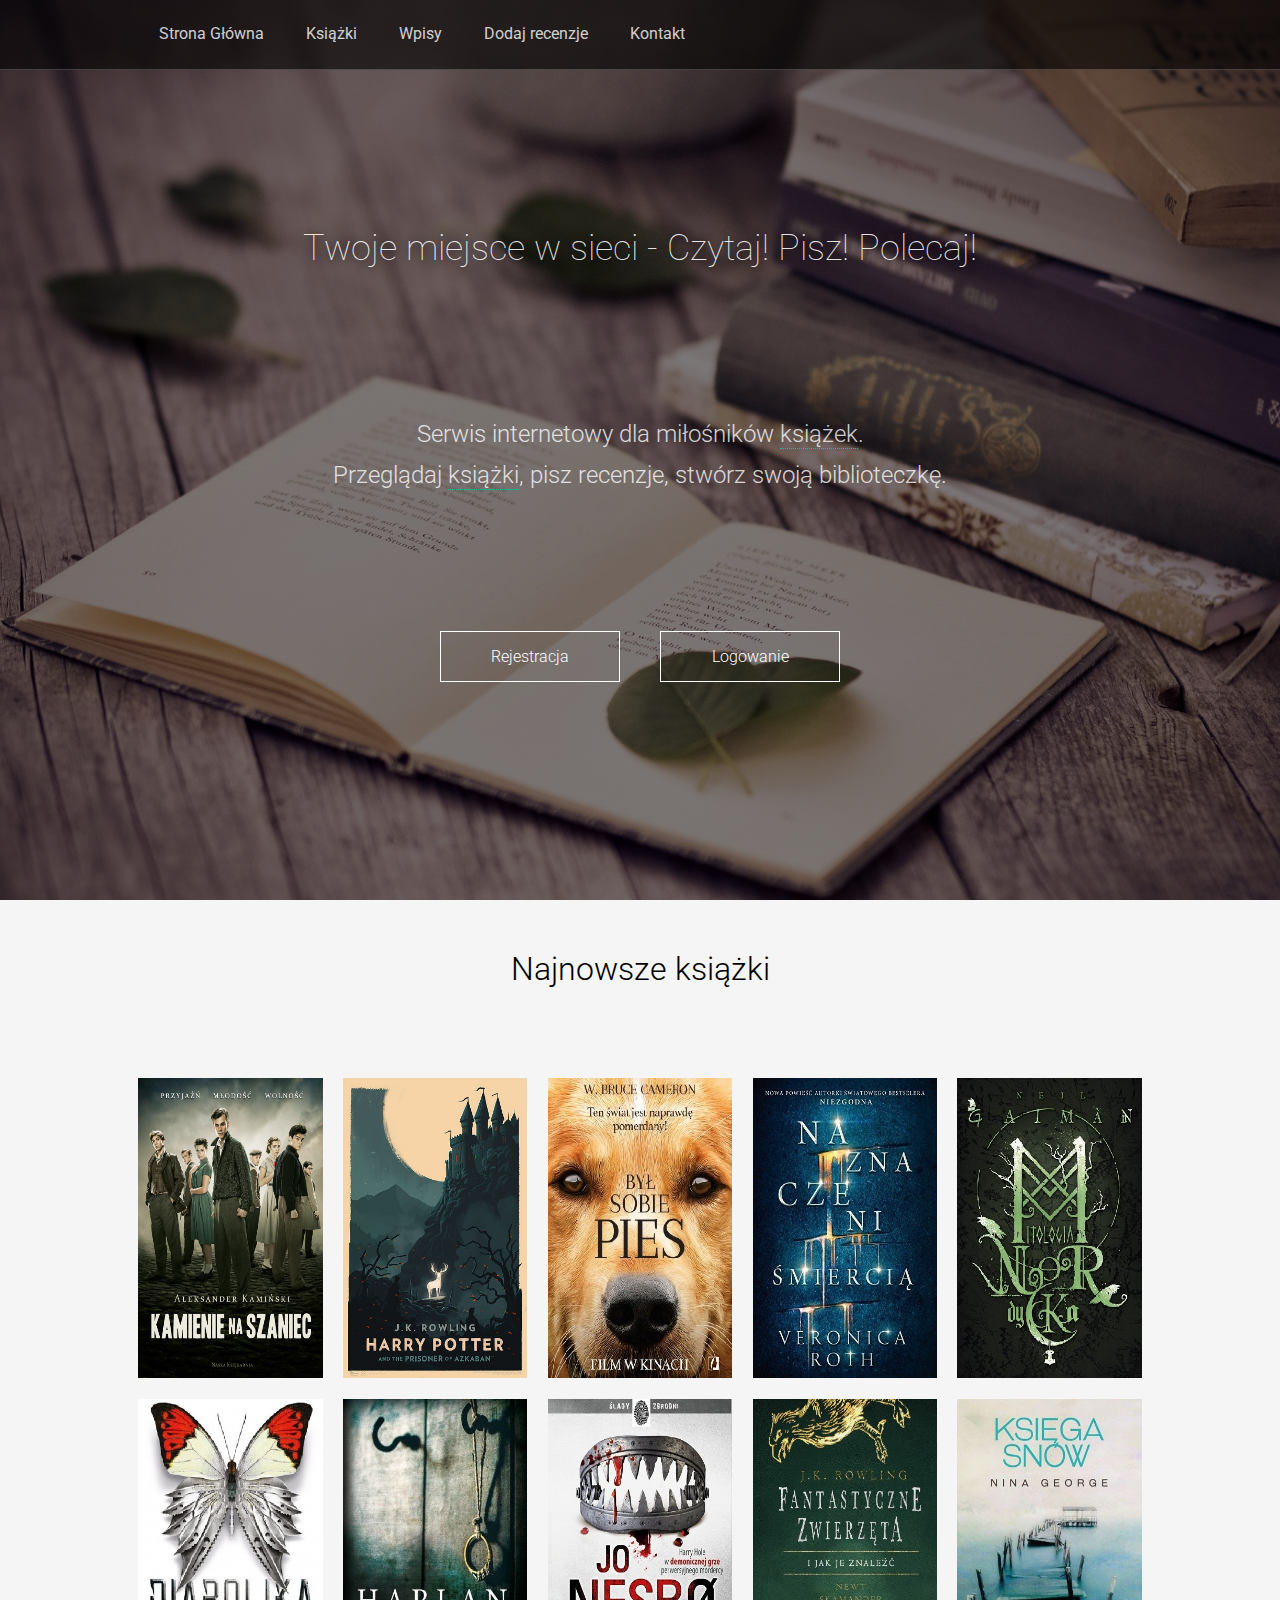
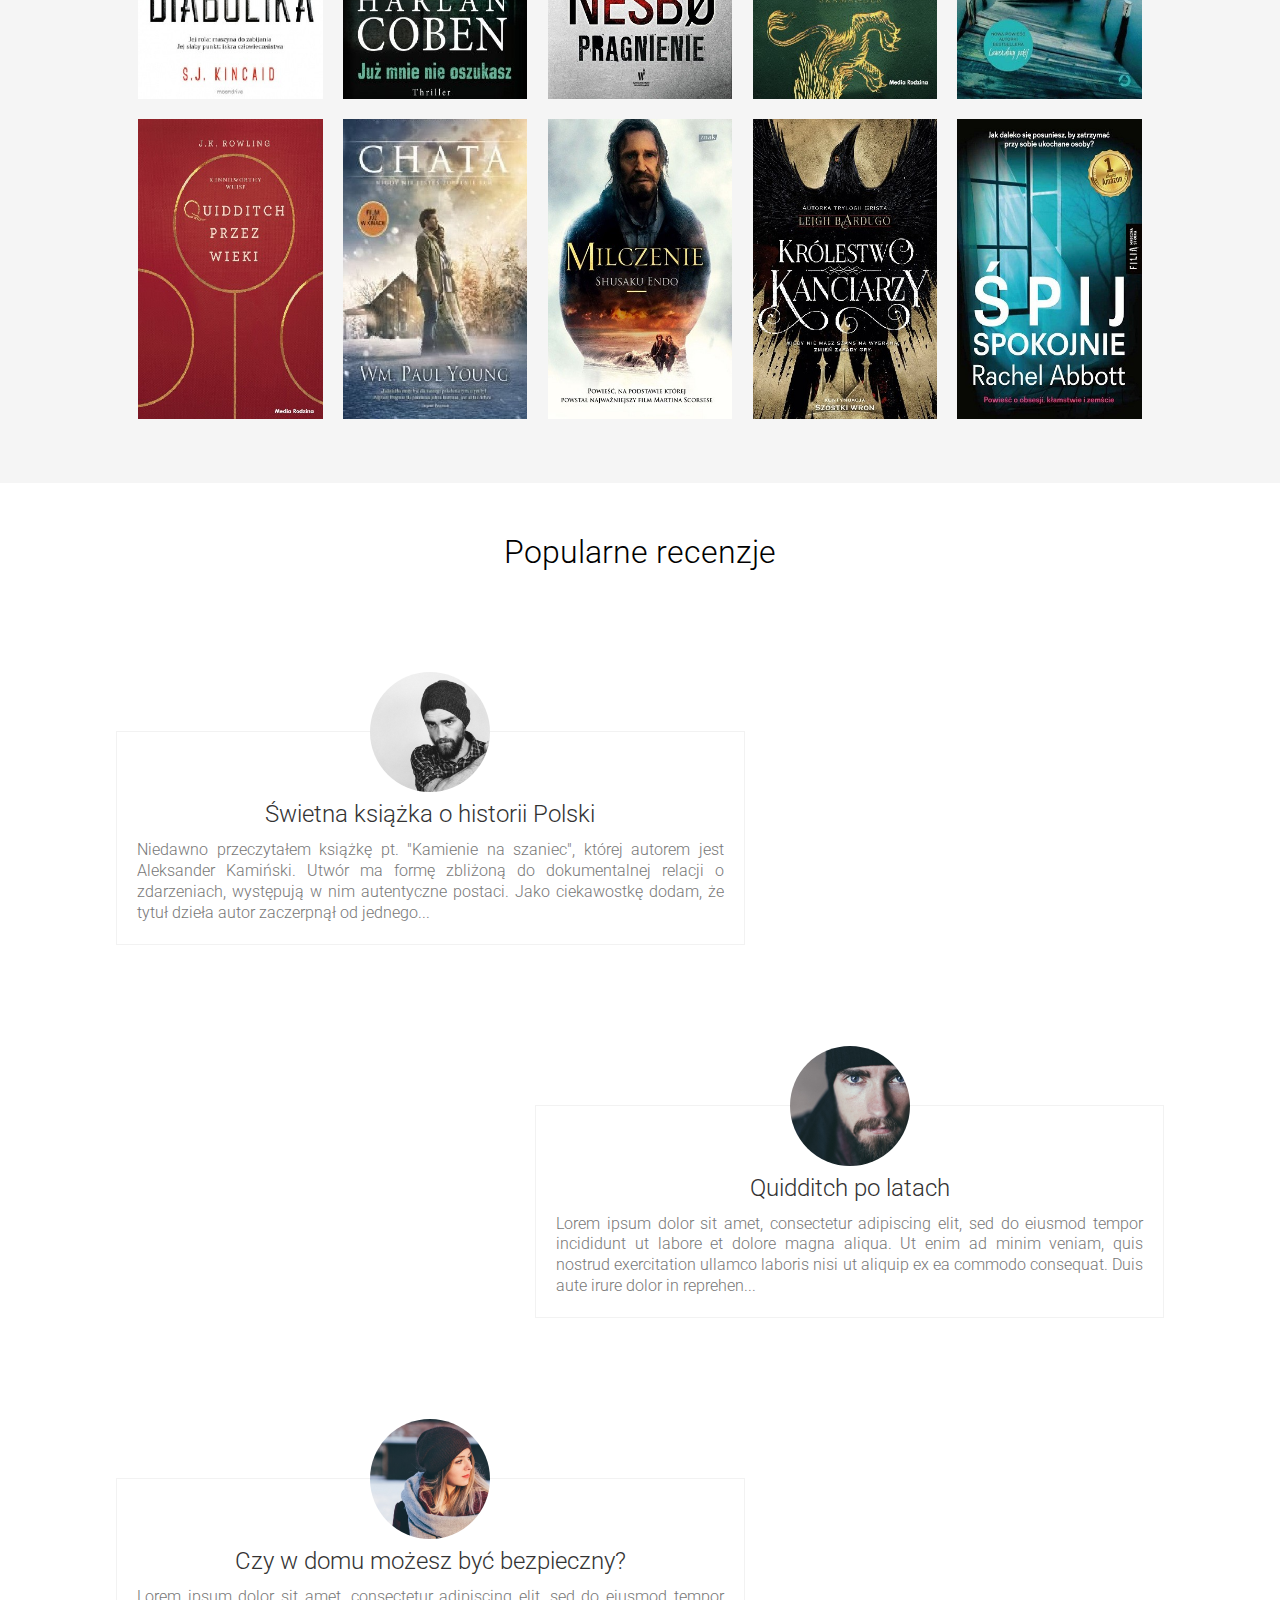
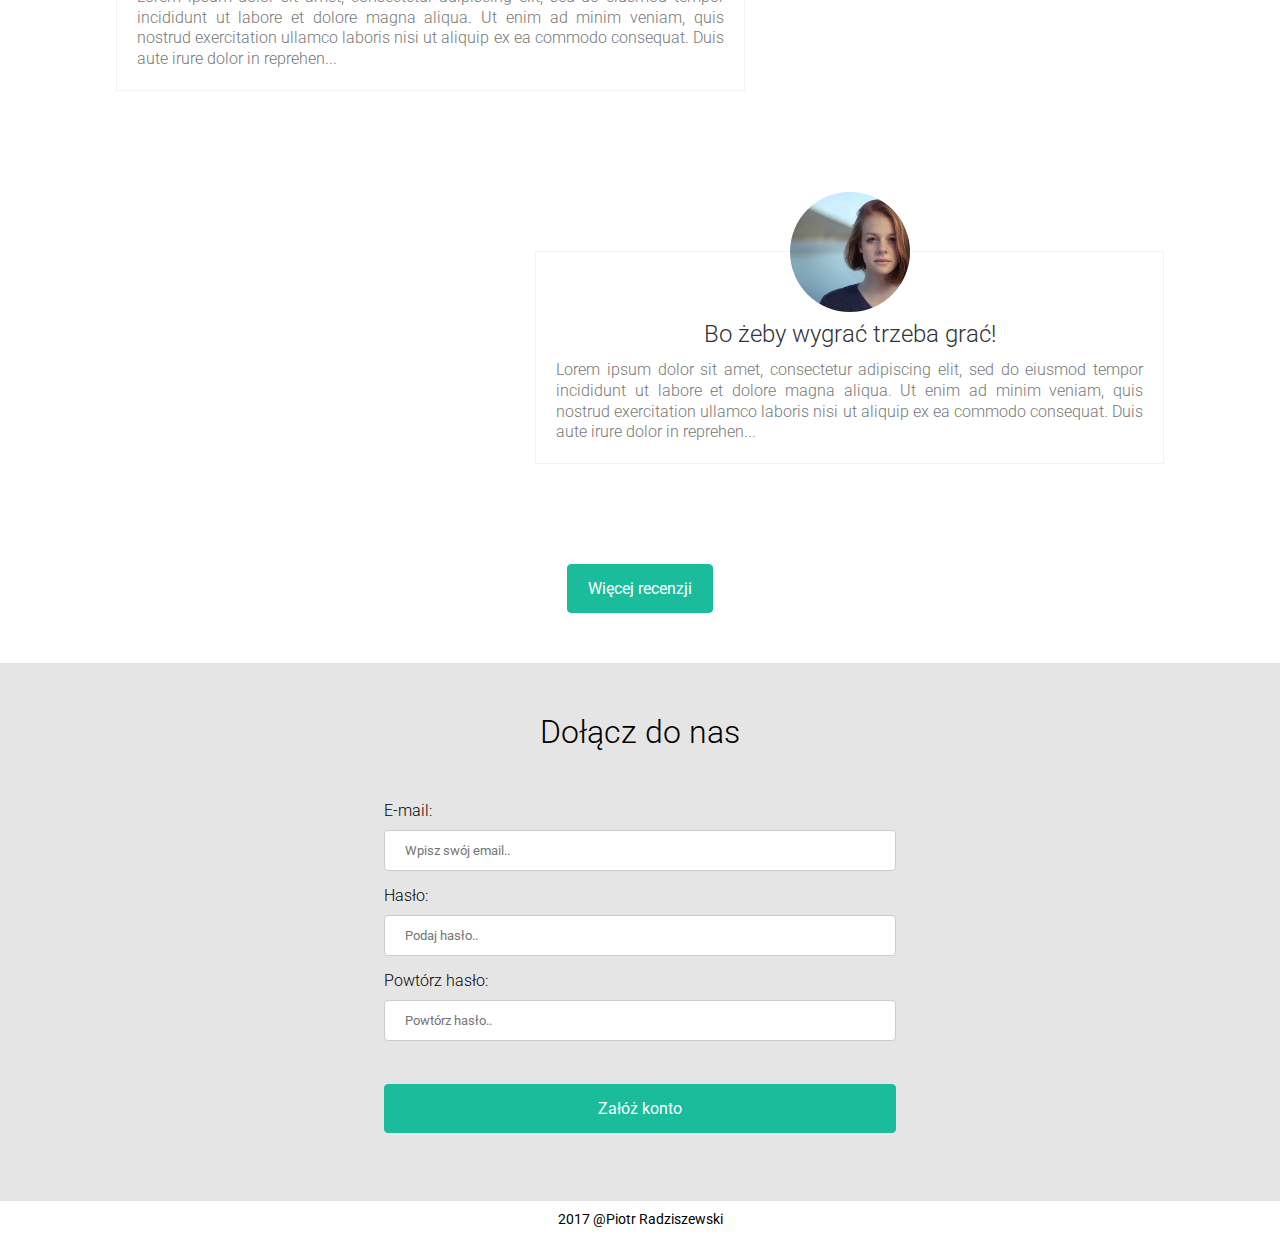
<file: index.html>
<!doctype html>
<html lang="pl" dir="ltr"> 
<head>     
	<meta http-equiv="Content-Type" content="text/html; charset=UTF-8">     
	<title>Strona główna</title> 
	<meta name="description" content="Serwis internetowy dla miłośników książek"> 
	<meta name="keywords" content="książka, recenzja, serwis, czytelnik, autor"> 
	<meta name="author" content="Piotr"> 
	<meta name="viewport" content="width=device-width, initial-scale=1" />
	<link rel="stylesheet" type="text/css" href="style.css"/>
	<link rel="stylesheet" type="text/css" href="fontello/css/fontello.css"/>
	<link href="https://fonts.googleapis.com/css?family=Roboto:100,300,400&display=swap&subset=latin-ext" rel="stylesheet">
	<script src="https://ajax.googleapis.com/ajax/libs/jquery/3.2.0/jquery.min.js"></script>	
	<script src="js/menu.js"></script>	
	<script src="js/menu_mobile.js"></script>	
	<script src="js/form_jquery.js"></script>	
	<script src="js/ajax.js"></script>
</head> 
<body>
	<div id="top_bg_home" class="top">
		<header id="header" class="ghost_menu">
			<div class="logo"><img src="images/logo.png" alt="logo" /></div>
			<nav id="navigation" class="top_menu" >
				<ul id="menu_navigation" class="menu" >
					<li class=""><a href="index.html">Strona Główna</a></li>
						<li><a href="book.html">Książki</a></li>
						<li class="menu_has_children" ><a href="review-page.html">Wpisy</a>
						<ul class="sub-menu">
							<li><a href="review.html">Recenzja1</a></li>
							<li><a href="review.html">Recenzja2</a><ul class="sub-menu">
							<li><a href="review.html">Recenzja1</a></li>
							<li><a href="review.html">Recenzja2</a></li>
							<li><a href="review.html">Recenzja3</a></li>
						</ul></li>
							<li><a href="review.html">Recenzja3</a></li>
						</ul>
						</li>
						<li ><a href="">Dodaj recenzje</a></li>
						<li><a href="contact.html">Kontakt</a></li>
				</ul>	
			</nav>
			<a href="javascript:void(0);" class="navigation_control"><i class="icon-menu"></i></a>
		</header>
		<div id="parallax" class="bg"></div>
		<div class="container">
			<div class="container2">
				<h2 class="title">Twoje miejsce w sieci - Czytaj! Pisz! Polecaj!</h2>
				<p id="plasuj" class="description">Serwis internetowy dla miłośników <span class="light">książek</span>.<br/> Przeglądaj <span class="light">książki</span>, pisz recenzje, stwórz swoją biblioteczkę.</p>
				<div class="gbtn"><a class="ghost-button" href="#log">Rejestracja</a><a class="ghost-button" href="#log">Logowanie</a></div>
			</div>
		</div>
	</div>
	<div id="main">
		<div class="content full_width">
			<section class="books">
				<h2>Najnowsze książki</h2>
				<div class="wrap book_main_list">
					<div class="book">
						<a href="book.html">
							<img class="cover" alt="okładka" src="images/covers/ka.jpg" />
							<div class="info">
								<h5>Kamienie na szaniec</h5>
							</div>
						</a>
					</div>
					<div class="book">
						<a href="book.html">
							<img class="cover" alt="okładka" src="images/covers/harry.jpg" />
							<div class="info">
								<h5>Harry Potter i Więzień Azkabanu</h5>
							</div>
						</a>
					</div>
					<div class="book">
						<a href="book.html">
							<img class="cover" alt="okładka" src="images/covers/pies.jpg" />
							<div class="info">
								<h5>Był sobie pies</h5>
							</div>
						</a>
					</div>
					<div class="book">
						<a href="book.html">
							<img class="cover" alt="okładka" src="images/covers/naznaczeni.jpg" />
							<div class="info">
								<h5>Naznaczeni śmiercią</h5>
							</div>
						</a>
					</div>
					<div class="book">
						<a href="book.html">
							<img class="cover" alt="okładka" src="images/covers/mitologia.jpg" />
							<div class="info">
								<h5>Mitologia nordycka</h5>
							</div>
						</a>
					</div>
					<div class="book">
						<a href="book.html">
							<img class="cover" alt="okładka" src="images/covers/diabolika.jpg" />
							<div class="info">
								<h5>Diabolika</h5>
							</div>
						</a>
					</div>
					<div class="book">
						<a href="book.html">
							<img class="cover" alt="okładka" src="images/covers/juz-mnie-nie-oszukasz.jpg" />
							<div class="info">
								<h5>Już mnie nie oszukasz</h5>
							</div>
						</a>
					</div>
					<div class="book">
						<a href="book.html">
							<img class="cover" alt="okładka" src="images/covers/pragnienie.jpg" />
							<div class="info">
								<h5>Pragnienie</h5>
							</div>
						</a>
					</div>
					<div class="book">
						<a href="book.html">
							<img class="cover" alt="okładka" src="images/covers/fantastyczne.jpg" />
							<div class="info">
								<h5>Fantastyczne zwierzęta i jak je znaleźć</h5>
							</div>
						</a>
					</div>
					<div class="book">
						<a href="book.html">
							<img class="cover" alt="okładka" src="images/covers/ksiega.jpg" />
							<div class="info">
								<h5>Księga snów</h5>
							</div>
						</a>
					</div>
					<div class="book">
						<a href="book.html">
							<img class="cover" alt="okładka" src="images/covers/quidditch.jpg" />
							<div class="info">
								<h5>Quidditch przez wieki</h5>
							</div>
						</a>
					</div>
					<div class="book">
						<a href="book.html">
							<img class="cover" alt="okładka" src="images/covers/chata.jpg" />
							<div class="info">
								<h5>Chata</h5>
							</div>
						</a>
					</div>
					<div class="book">
						<a href="book.html">
							<img class="cover" alt="okładka" src="images/covers/milczenie.jpg" />
							<div class="info">
								<h5>Milczenie</h5>
							</div>
						</a>
					</div>
					<div class="book">
						<a href="book.html">
							<img class="cover" alt="okładka" src="images/covers/królestwo.jpg" />
							<div class="info">
								<h5>Królestwo kanciarzy</h5>
							</div>
						</a>
					</div>
					<div class="book">
						<a href="book.html">
							<img class="cover" alt="okładka" src="images/covers/spij-spokojnie.jpg" />
							<div class="info">
								<h5>Śpij spokojnie</h5>
							</div>
						</a>
					</div>
					
				</div>
				
			</section>
			<section class="review_list">
				<h2>Popularne recenzje</h2>
				<div class="review_wrap" id="reviews" >
					<div class="review">
						<div class="review_body col_60p">
							<div class="review_info">
								<a href="review.html">
								<div class="avatar">
									<img alt="avatar" src="images/avatar/3.jpeg" />
								</div>
								<div class="review_text">
									<h3>Świetna książka o historii Polski</h3>
									<p>Niedawno przeczytałem książkę pt. "Kamienie na szaniec", której autorem jest Aleksander Kamiński. Utwór ma formę zbliżoną do dokumentalnej relacji o zdarzeniach, występują w nim autentyczne postaci. Jako ciekawostkę dodam, że tytuł dzieła autor zaczerpnął od jednego...
									</p>
								</div>
								</a>
							</div>
						</div>
						<div class="cover col_40p">
							<img alt="okładka" src="images/covers/ka.jpg" />
						</div>
					</div>
					<div class="review">
						<div class="review_body col_60p">
							<div class="review_info">
								<a href="review.html">
								<div class="avatar">
									<img alt="avatar" src="images/avatar/2.jpeg" />
								</div>
								<div class="review_text">
									<h3>Quidditch po latach</h3>
									<p>Lorem ipsum dolor sit amet, consectetur adipiscing elit, sed do eiusmod tempor incididunt ut labore et dolore magna aliqua. Ut enim ad minim veniam, quis nostrud exercitation ullamco laboris nisi ut aliquip ex ea commodo consequat. Duis aute irure dolor in reprehen...
									</p>
								</div>
								</a>
							</div>
						</div>
						<div class="cover col_40p">
							<img alt="okładka" src="images/covers/quidditch.jpg" />
						</div>
					</div>
					<div class="review">
						<div class="review_body col_60p">
							<div class="review_info">
								<a href="review.html">
								<div class="avatar">
									<img alt="avatar" src="images/avatar/4.jpeg" />
								</div>
								<div class="review_text">
									<h3>Czy w domu możesz być bezpieczny?</h3>
									<p>Lorem ipsum dolor sit amet, consectetur adipiscing elit, sed do eiusmod tempor incididunt ut labore et dolore magna aliqua. Ut enim ad minim veniam, quis nostrud exercitation ullamco laboris nisi ut aliquip ex ea commodo consequat. Duis aute irure dolor in reprehen...</p>
								</div>
								</a>
							</div>
						</div>
						<div class="cover col_40p">
							<img alt="okładka" src="images//covers/spij-spokojnie.jpg" />
						</div>
					</div>
					<div class="review">
						<div class="review_body col_60p">
							<div class="review_info">
								<a href="review.html">
								<div class="avatar">
									<img alt="avatar" src="images/avatar/1.jpg" />
								</div>
								<div class="review_text">
									<h3>Bo żeby wygrać trzeba grać!</h3>
									<p>Lorem ipsum dolor sit amet, consectetur adipiscing elit, sed do eiusmod tempor incididunt ut labore et dolore magna aliqua. Ut enim ad minim veniam, quis nostrud exercitation ullamco laboris nisi ut aliquip ex ea commodo consequat. Duis aute irure dolor in reprehen...</p>
								</div>
								</a>
							</div>
						</div>
						<div class="cover col_40p">
							<img alt="okładka" src="images/covers/diabolika.jpg" />
						</div>
					</div>
				</div>
				<input class="more_review" type="button" value="Więcej recenzji" onclick="getData('reviews.txt', 'reviews')" >
			</section>
			<section id="signup" class="signup">
				<a id="log"></a>
				<h2>Dołącz do nas</h2>
				<div class="signup_form">
				
					<form id="signup_form">
						<label for="femail">E-mail:</label>
						<input type="text" id="femail" name="femail" placeholder="Wpisz swój email..">
						<label for="fpassword">Hasło:</label>
						<input type="password" id="fpassword" name="fpassword" placeholder="Podaj hasło..">
						<label for="fpassword2">Powtórz hasło:</label>
						<input type="password" id="fpassword2" name="fpassword2" placeholder="Powtórz hasło..">
						<div id="msg">
							
						</div>
						<input type="submit" value="Załóż konto">
					</form>
				</div>
			</section>
			<div class="footer"> 2017 @Piotr Radziszewski</div>
		</div>
	</div>

	<script src="js/top_bg.js"></script>
</body> 
</html>
</file>
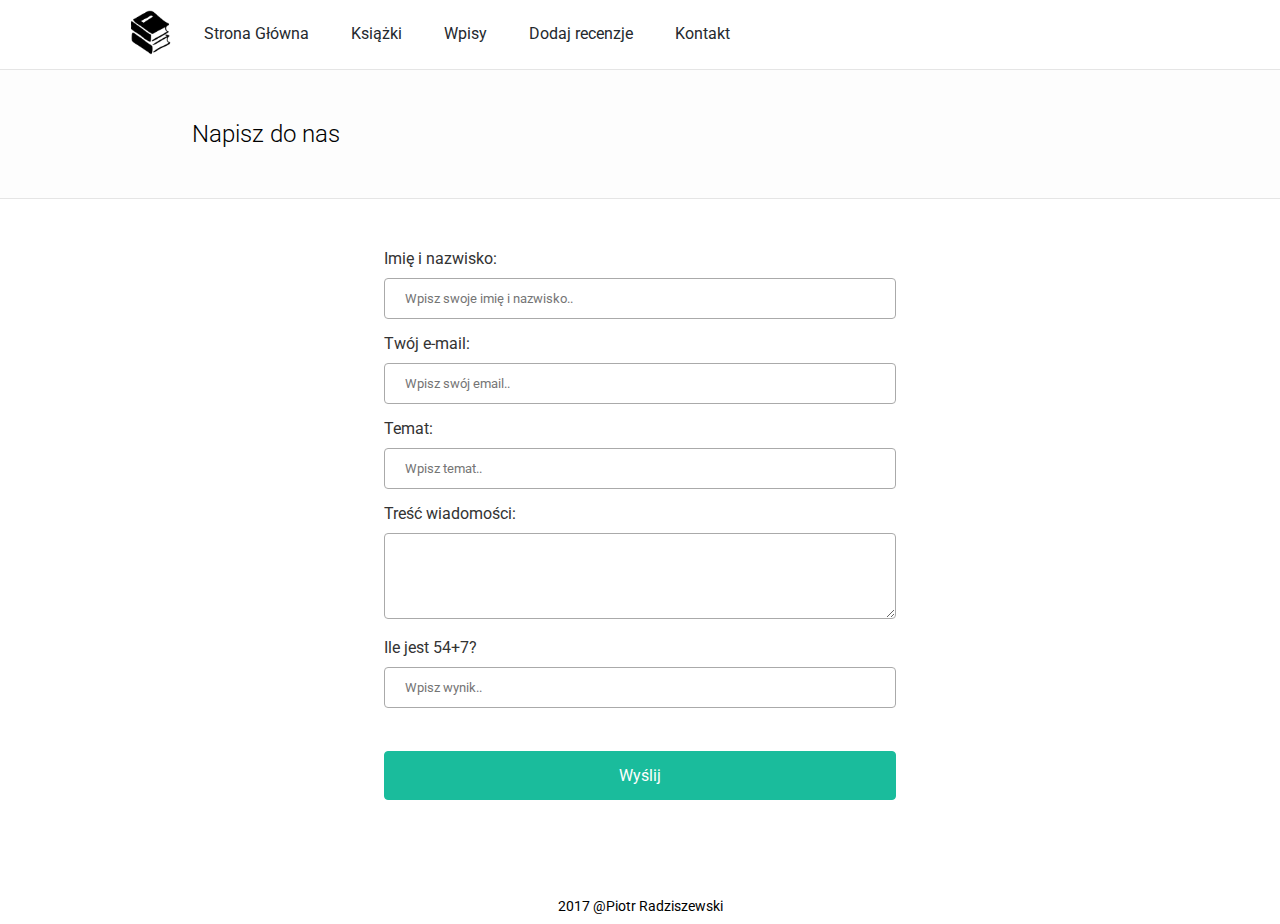
<file: contact.html>
<!doctype html>
<html lang="pl" dir="ltr"> 
<head>     
	<meta http-equiv="Content-Type" content="text/html; charset=UTF-8">     
	<title>Kontakt</title> 
	<meta name="description" content="Serwis internetowy dla miłośników książek"> 
	<meta name="keywords" content="książka, recenzja, serwis, czytelnik, autor"> 
	<meta name="author" content="Piotr"> 
	<meta name="viewport" content="width=device-width, initial-scale=1" />
	<link rel="stylesheet" type="text/css" href="style.css"/>
	<link rel="stylesheet" type="text/css" href="fontello/css/fontello.css"/>
	<link href="https://fonts.googleapis.com/css?family=Roboto:100,300,400&display=swap&subset=latin-ext" rel="stylesheet">
	<script src="https://ajax.googleapis.com/ajax/libs/jquery/3.2.0/jquery.min.js"></script>	
	<script src="js/menu_mobile.js"></script>	
	<script src="js/form_jquery.js"></script>	
</head> 
<body>
	<header id="header">
			<div class="logo"><img src="images/logo.png" alt="logo" /></div>
			<nav id="navigation" class="top_menu" >
				<ul id="menu_navigation" class="menu" >
					<li class=""><a href="index.html">Strona Główna</a></li>
						<li><a href="book.html">Książki</a></li>
						<li class="menu_has_children" ><a href="review-page.html">Wpisy</a>
						<ul class="sub-menu">
							<li><a href="review.html">Recenzja1</a></li>
							<li><a href="review.html">Recenzja2</a><ul class="sub-menu">
							<li><a href="review.html">Recenzja1</a></li>
							<li><a href="review.html">Recenzja2</a></li>
							<li><a href="review.html">Recenzja3</a></li>
						</ul></li>
							<li><a href="review.html">Recenzja3</a></li>
						</ul>
						</li>
						<li ><a href="">Dodaj recenzje</a></li>
						<li><a href="contact.html">Kontakt</a></li>
				</ul>	
			</nav>
			<a href="javascript:void(0);" class="navigation_control"><i class="icon-menu"></i></a>
		</header>
	<div id="main" class="top_header">
		<div class="content full_width" >
			<div class="single_page_header">
				<h2>Napisz do nas</h2>
				<div class="controls">
				</div>
			</div>
			<section class="contact">
				<div class="contact_form">
				
					<form id="contact_form" >
						<label for="fname">Imię i nazwisko:</label>
						<input type="text" id="fname" name="fname" placeholder="Wpisz swoje imię i nazwisko..">
						<label for="femail">Twój e-mail:</label>
						<input type="text" id="femail" name="femail" placeholder="Wpisz swój email..">
						<label for="ftitle">Temat:</label>
						<input type="text" id="ftitle" name="ftitle" placeholder="Wpisz temat..">
						<label for="ftext">Treść wiadomości:</label>
						<textarea rows="4" id="ftext" ></textarea>
						<label for="fcheck">Ile jest 54+7?</label>
						<input type="text" id="fcheck" name="fcheck" placeholder="Wpisz wynik..">			
						<div id="msg">
							
						</div>
						<input type="submit" value="Wyślij">
					</form>
				</div>
			</section>
			<div class="footer"> 2017 @Piotr Radziszewski</div>
		</div>
			
			
	</div>
</body> 
</html>
</file>
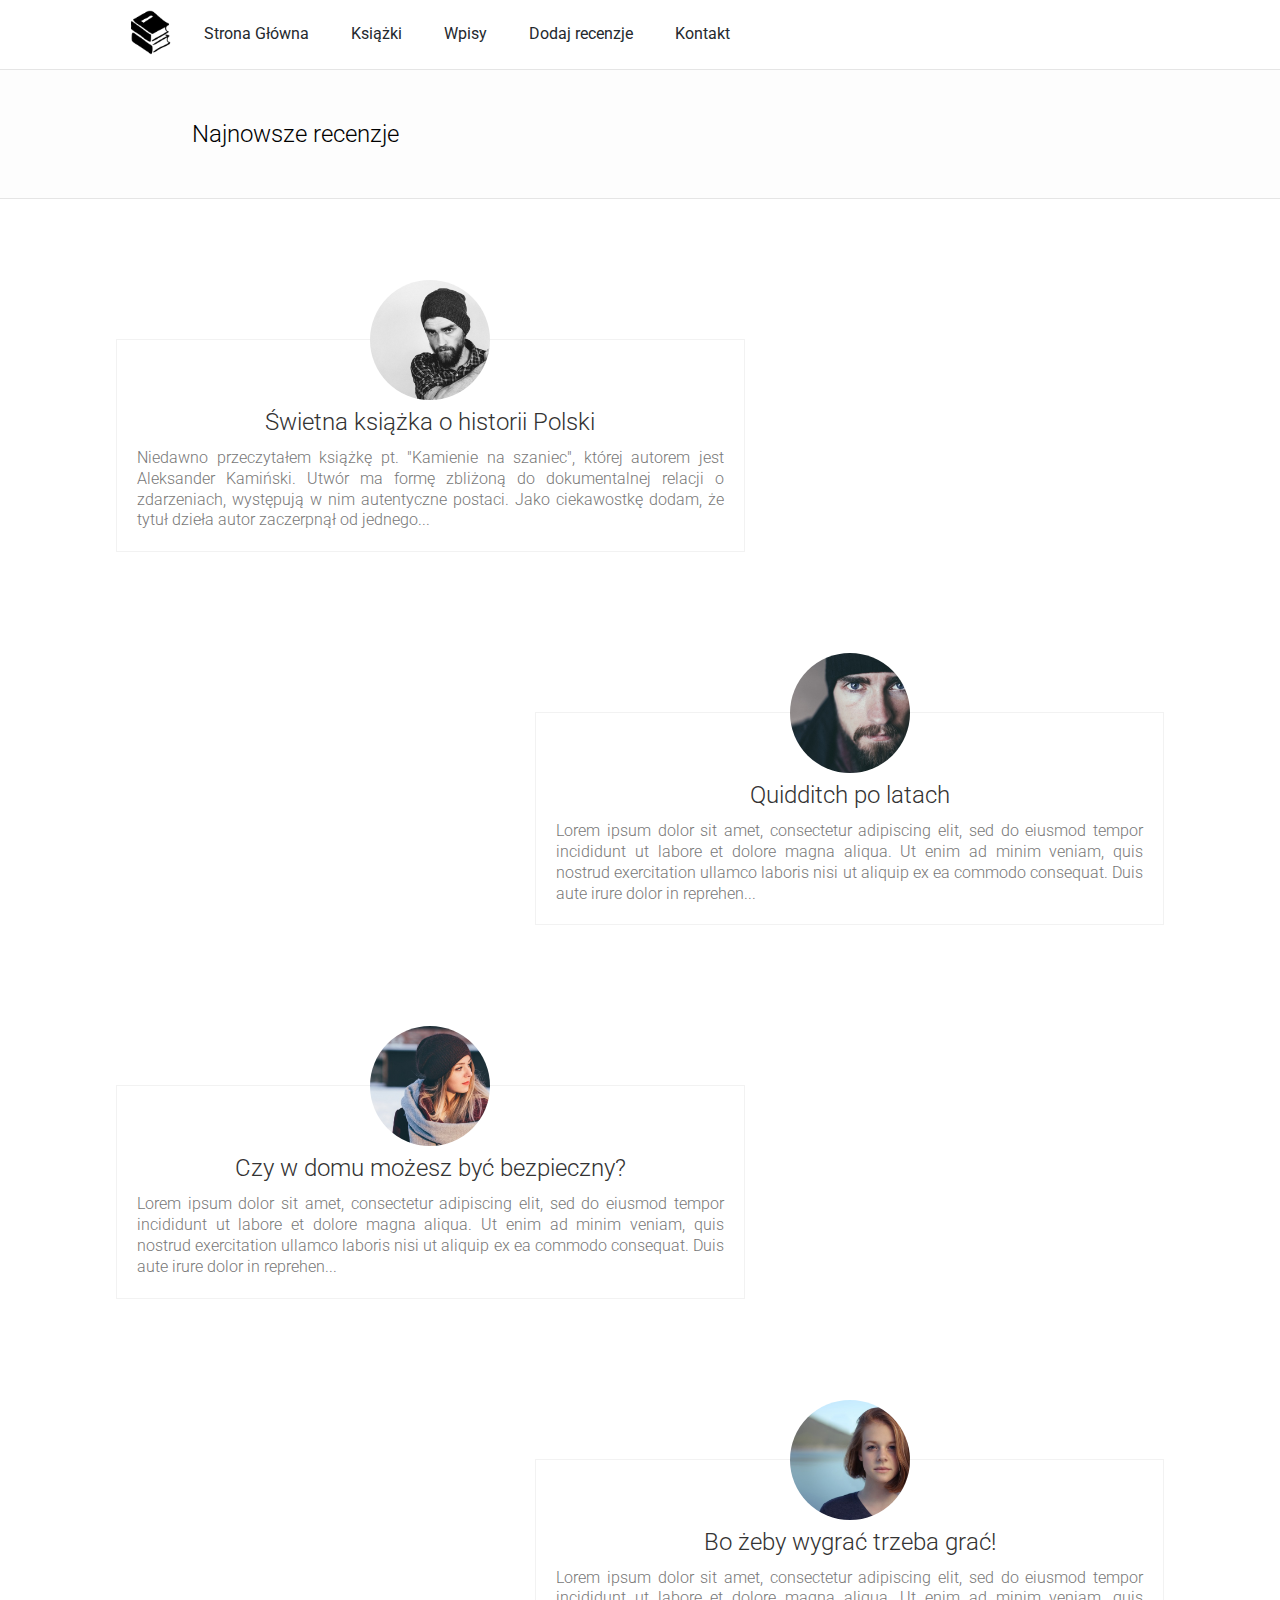
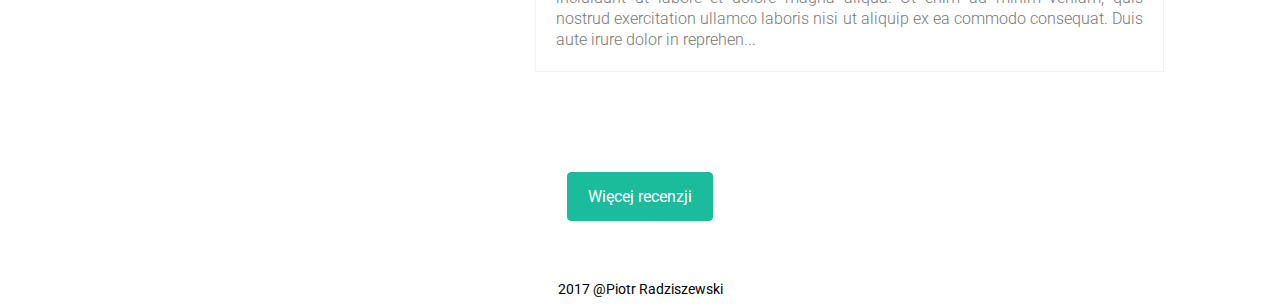
<file: review-page.html>
<!doctype html>
<html lang="pl" dir="ltr"> 
<head>     
	<meta http-equiv="Content-Type" content="text/html; charset=UTF-8">     
	<title>Recenzje</title> 
	<meta name="description" content="Serwis internetowy dla miłośników książek"> 
	<meta name="keywords" content="książka, recenzja, serwis, czytelnik, autor"> 
	<meta name="author" content="Piotr"> 
	<meta name="viewport" content="width=device-width, initial-scale=1" />
	<link rel="stylesheet" type="text/css" href="style.css"/>
	<link rel="stylesheet" type="text/css" href="fontello/css/fontello.css"/>
	<link href="https://fonts.googleapis.com/css?family=Roboto:100,300,400&display=swap&subset=latin-ext" rel="stylesheet">
	<script src="https://ajax.googleapis.com/ajax/libs/jquery/3.2.0/jquery.min.js"></script>	
	<script src="js/menu_mobile.js"></script>	
	<script src="js/ajax.js"></script>
</head> 
<body>
	<header id="header">
			<div class="logo"><img src="images/logo.png" alt="logo" /></div>
			<nav id="navigation" class="top_menu" >
				<ul id="menu_navigation" class="menu" >
					<li class=""><a href="index.html">Strona Główna</a></li>
						<li><a href="book.html">Książki</a></li>
						<li class="menu_has_children" ><a href="review-page.html">Wpisy</a>
						<ul class="sub-menu">
							<li><a href="review.html">Recenzja1</a></li>
							<li><a href="review.html">Recenzja2</a><ul class="sub-menu">
							<li><a href="review.html">Recenzja1</a></li>
							<li><a href="review.html">Recenzja2</a></li>
							<li><a href="review.html">Recenzja3</a></li>
						</ul></li>
							<li><a href="review.html">Recenzja3</a></li>
						</ul>
						</li>
						<li ><a href="">Dodaj recenzje</a></li>
						<li><a href="contact.html">Kontakt</a></li>
				</ul>	
			</nav>
			<a href="javascript:void(0);" class="navigation_control"><i class="icon-menu"></i></a>
		</header>
	<div id="main" class="top_header">
		<div class="content full_width" >
			<div class="single_page_header">
				<h2>Najnowsze recenzje</h2>
				<div class="controls">
				</div>
			</div>
			<section class="review_list">
				<div class="review_wrap" id="reviews" >
					<div class="review">
						<div class="review_body col_60p">
							<div class="review_info">
								<a href="review.html">
								<div class="avatar">
									<img alt="avatar" src="images/avatar/3.jpeg" />
								</div>
								<div class="review_text">
									<h3>Świetna książka o historii Polski</h3>
									<p>Niedawno przeczytałem książkę pt. "Kamienie na szaniec", której autorem jest Aleksander Kamiński. Utwór ma formę zbliżoną do dokumentalnej relacji o zdarzeniach, występują w nim autentyczne postaci. Jako ciekawostkę dodam, że tytuł dzieła autor zaczerpnął od jednego...
									</p>
								</div>
								</a>
							</div>
						</div>
						<div class="cover col_40p">
							<img alt="okładka" src="images/covers/ka.jpg" />
						</div>
					</div>
					<div class="review">
						<div class="review_body col_60p">
							<div class="review_info">
								<a href="review.html">
								<div class="avatar">
									<img alt="avatar" src="images/avatar/2.jpeg" />
								</div>
								<div class="review_text">
									<h3>Quidditch po latach</h3>
									<p>Lorem ipsum dolor sit amet, consectetur adipiscing elit, sed do eiusmod tempor incididunt ut labore et dolore magna aliqua. Ut enim ad minim veniam, quis nostrud exercitation ullamco laboris nisi ut aliquip ex ea commodo consequat. Duis aute irure dolor in reprehen...</p>
								</div>
								</a>
							</div>
						</div>
						<div class="cover col_40p">
							<img alt="okładka" src="images/covers/quidditch.jpg" />
						</div>
					</div>
					<div class="review">
						<div class="review_body col_60p">
							<div class="review_info">
								<a href="review.html">
								<div class="avatar">
									<img alt="avatar" src="images/avatar/4.jpeg" />
								</div>
								<div class="review_text">
									<h3>Czy w domu możesz być bezpieczny?</h3>
									<p>Lorem ipsum dolor sit amet, consectetur adipiscing elit, sed do eiusmod tempor incididunt ut labore et dolore magna aliqua. Ut enim ad minim veniam, quis nostrud exercitation ullamco laboris nisi ut aliquip ex ea commodo consequat. Duis aute irure dolor in reprehen...</p>
								</div>
								</a>
							</div>
						</div>
						<div class="cover col_40p">
							<img alt="okładka" src="images//covers/spij-spokojnie.jpg" />
						</div>
					</div>
					<div class="review">
						<div class="review_body col_60p">
							<div class="review_info">
								<a href="review.html">
								<div class="avatar">
									<img alt="avatar" src="images/avatar/1.jpg" />
								</div>
								<div class="review_text">
									<h3>Bo żeby wygrać trzeba grać!</h3>
									<p>Lorem ipsum dolor sit amet, consectetur adipiscing elit, sed do eiusmod tempor incididunt ut labore et dolore magna aliqua. Ut enim ad minim veniam, quis nostrud exercitation ullamco laboris nisi ut aliquip ex ea commodo consequat. Duis aute irure dolor in reprehen...</p>
								</div>
								</a>
							</div>
						</div>
						<div class="cover col_40p">
							<img alt="okładka" src="images/covers/diabolika.jpg" />
						</div>
					</div>
				</div>
				<input class="more_review" type="button" value="Więcej recenzji" onclick="getData('reviews.txt', 'reviews')" >
			</section>
			<div class="footer"> 2017 @Piotr Radziszewski</div>
		</div>
			
			
	</div>
	

</body> 
</html>
</file>
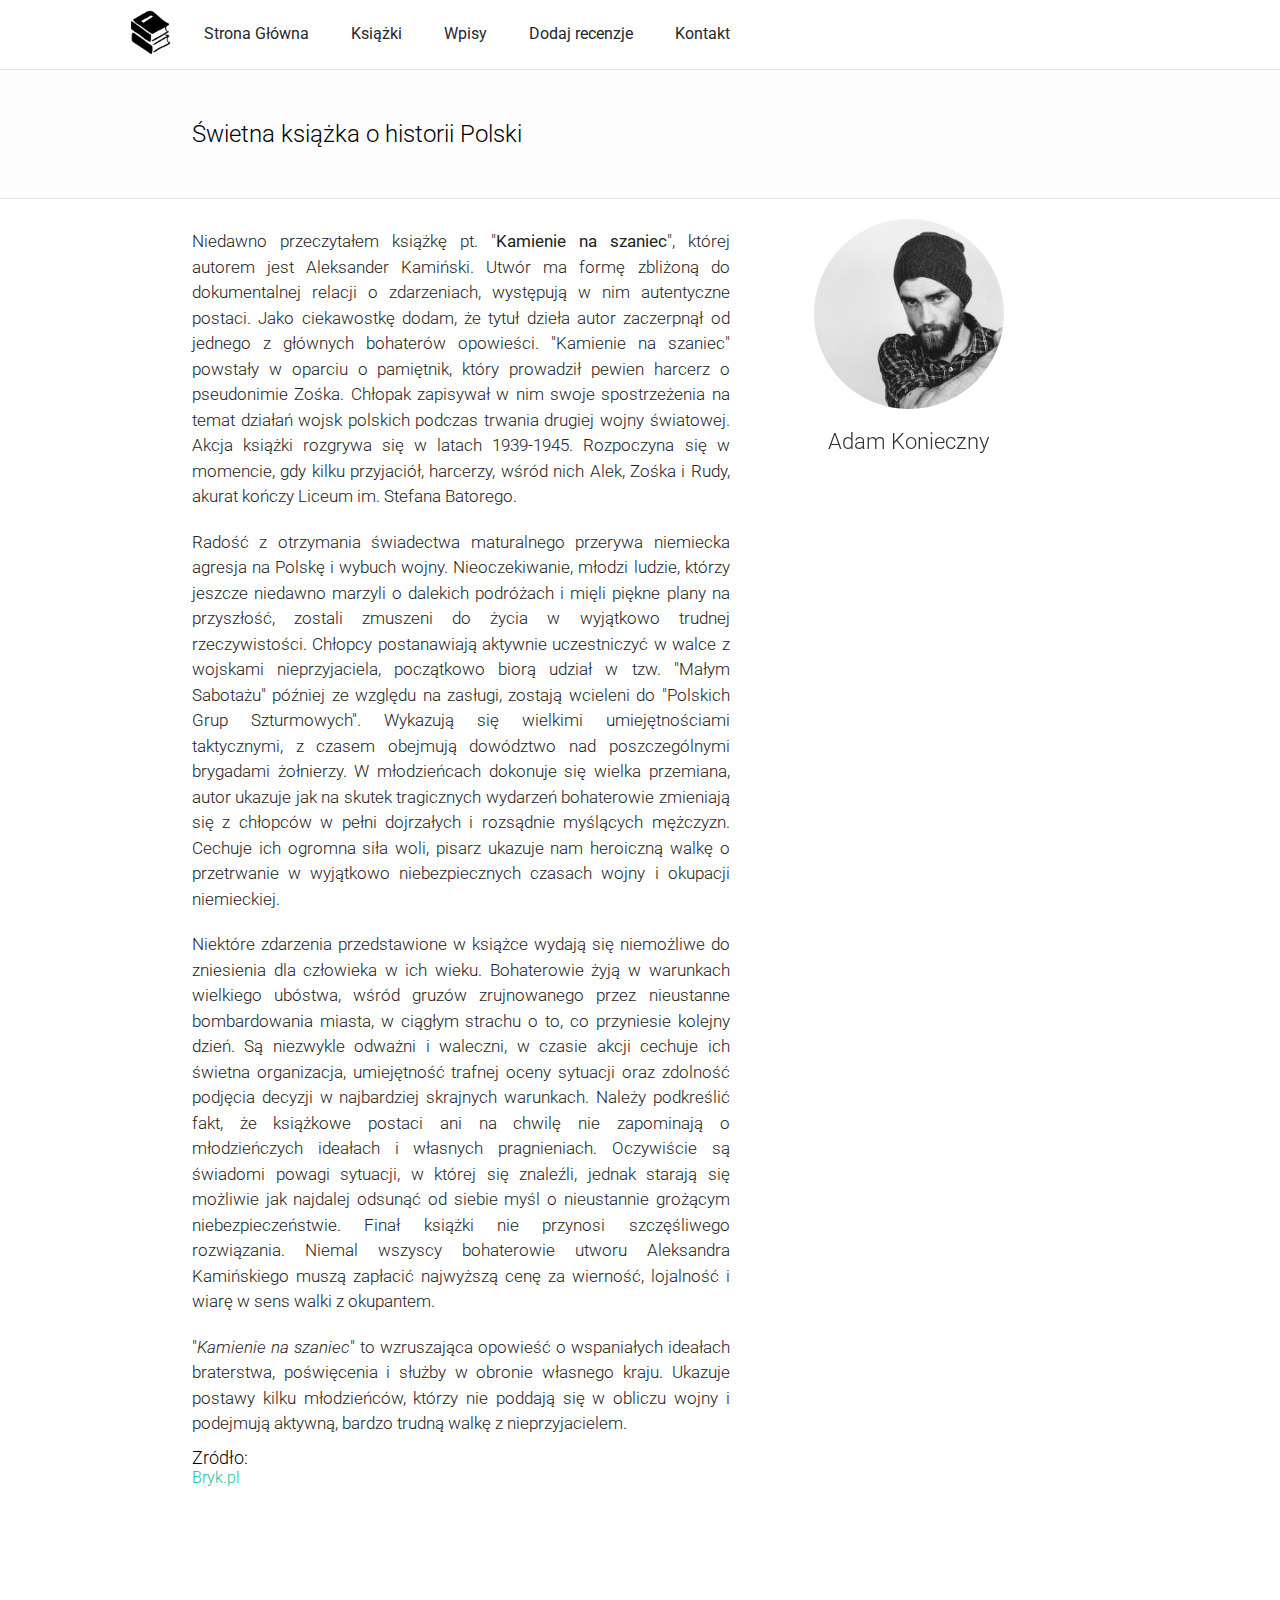
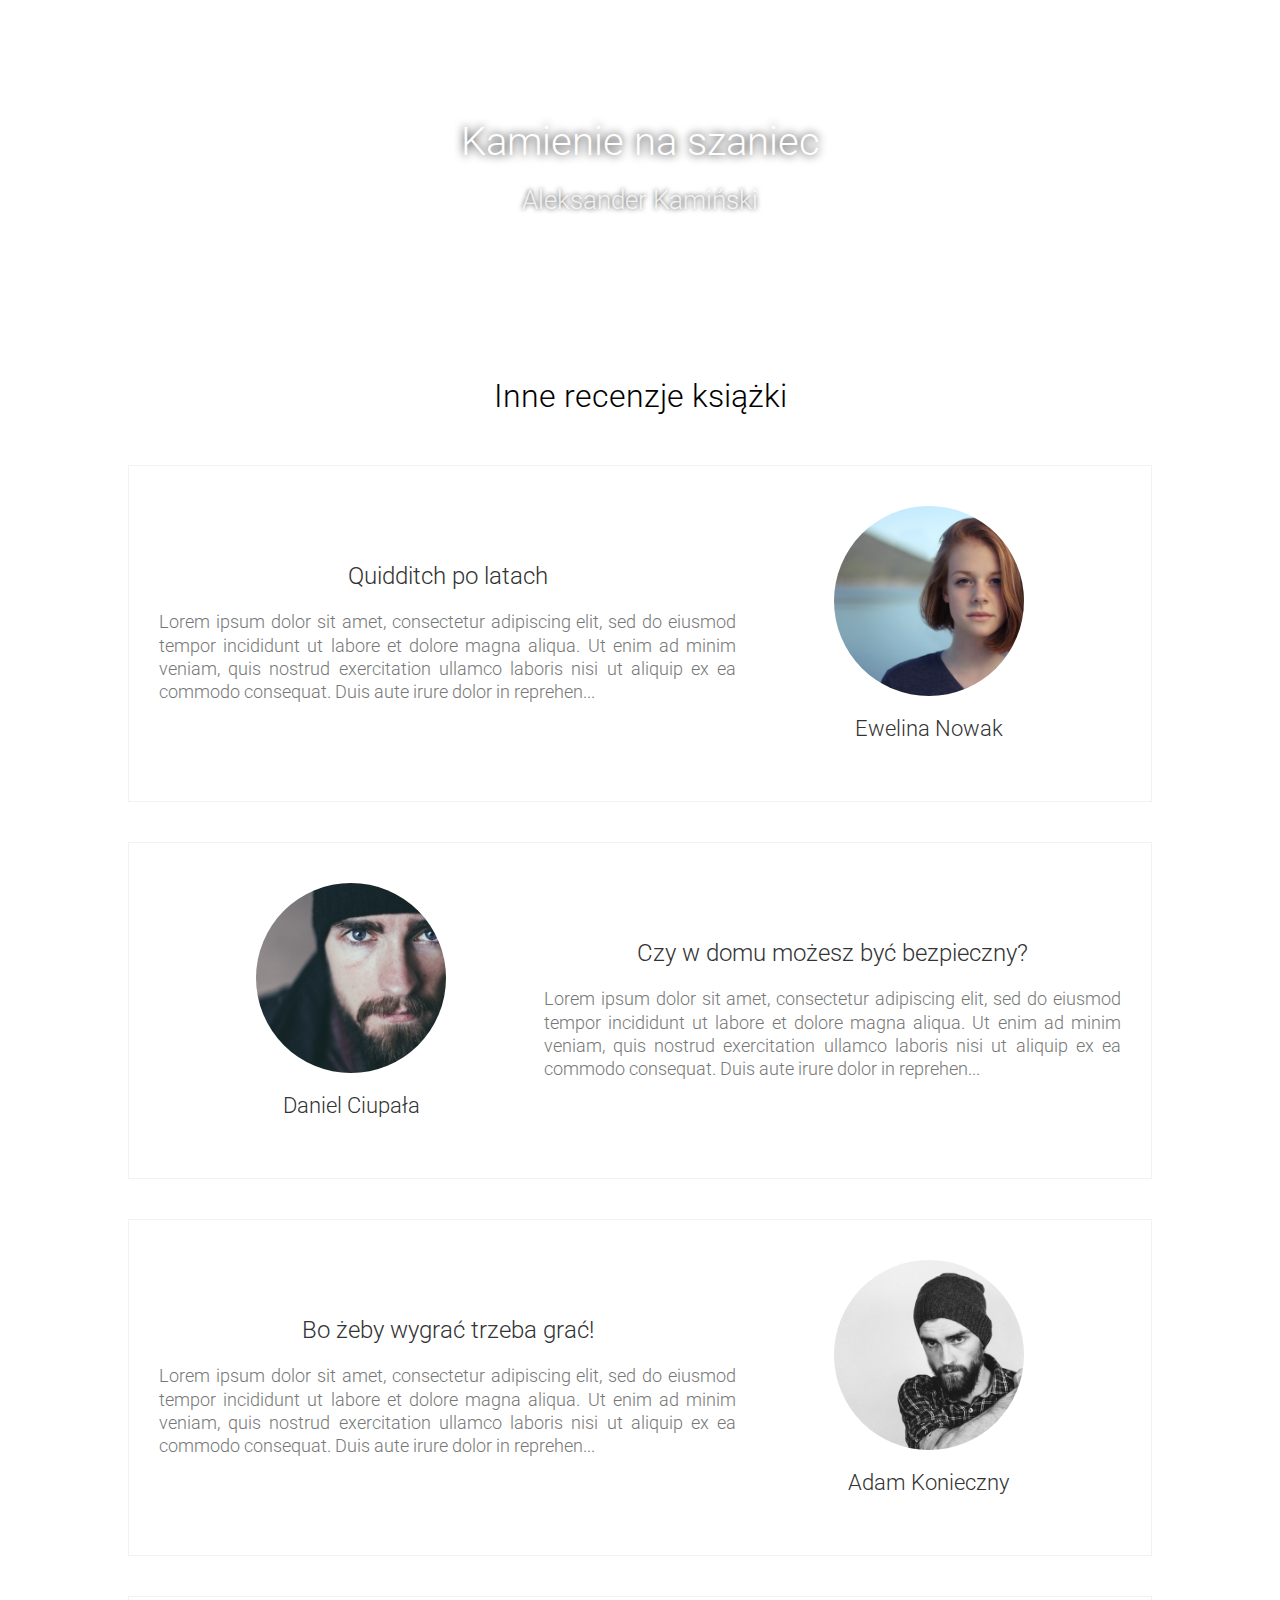
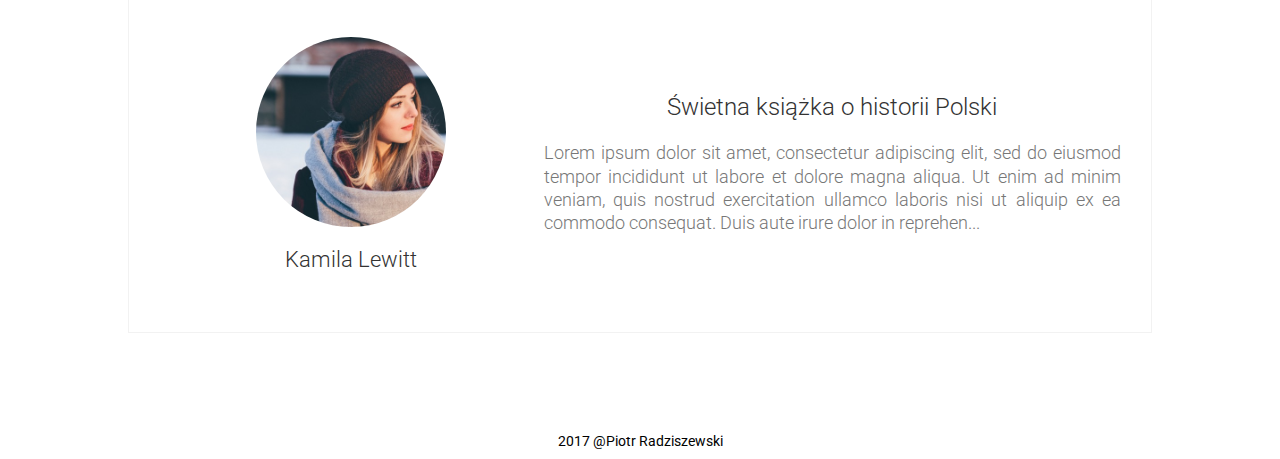
<file: review.html>
<!doctype html>
<html lang="pl" dir="ltr"> 
<head>     
	<meta http-equiv="Content-Type" content="text/html; charset=UTF-8">     
	<title>Recenzja: Kamienie na szaniec</title> 
	<meta name="description" content="Serwis internetowy dla miłośników książek"> 
	<meta name="keywords" content="książka, recenzja, serwis, czytelnik, autor"> 
	<meta name="author" content="Piotr"> 
	<meta name="viewport" content="width=device-width, initial-scale=1" />
	<link rel="stylesheet" type="text/css" href="style.css"/>
	<link rel="stylesheet" type="text/css" href="fontello/css/fontello.css"/>
	<link href="https://fonts.googleapis.com/css?family=Roboto:100,300,400&display=swap&subset=latin-ext" rel="stylesheet">
	<script src="https://ajax.googleapis.com/ajax/libs/jquery/3.2.0/jquery.min.js"></script>	
	<script src="js/menu_mobile.js"></script>	
</head> 
<body>
	<header id="header">
			<div class="logo"><img src="images/logo.png" alt="logo" /></div>
			<nav id="navigation" class="top_menu" >
				<ul id="menu_navigation" class="menu" >
					<li class=""><a href="index.html">Strona Główna</a></li>
						<li><a href="book.html">Książki</a></li>
						<li class="menu_has_children" ><a href="review-page.html">Wpisy</a>
						<ul class="sub-menu">
							<li><a href="review.html">Recenzja1</a></li>
							<li><a href="review.html">Recenzja2</a><ul class="sub-menu">
							<li><a href="review.html">Recenzja1</a></li>
							<li><a href="review.html">Recenzja2</a></li>
							<li><a href="review.html">Recenzja3</a></li>
						</ul></li>
							<li><a href="review.html">Recenzja3</a></li>
						</ul>
						</li>
						<li ><a href="">Dodaj recenzje</a></li>
						<li><a href="contact.html">Kontakt</a></li>
				</ul>	
			</nav>
			<a href="javascript:void(0);" class="navigation_control"><i class="icon-menu"></i></a>
		</header>
	<div id="main" class="top_header">
		<div class="content full_width" >
			<div class="single_page_header">
				<h2>Świetna książka o historii Polski</h2>
				<div class="controls">
					<div class="controls2">
					</div>
				</div>
			</div>
			<section class="review_info">
				<div class="review_left col_60p">
					<div class="review_text">
						<p>					
							Niedawno przeczytałem książkę pt. "<strong>Kamienie na szaniec</strong>", której autorem jest Aleksander Kamiński. Utwór ma formę zbliżoną do dokumentalnej relacji o zdarzeniach, występują w nim autentyczne postaci. Jako ciekawostkę dodam, że tytuł dzieła autor zaczerpnął od jednego z głównych bohaterów opowieści. "Kamienie na szaniec" powstały w oparciu o pamiętnik, który prowadził pewien harcerz o pseudonimie Zośka. Chłopak zapisywał w nim swoje spostrzeżenia na temat działań wojsk polskich podczas trwania drugiej wojny światowej. Akcja książki rozgrywa się w latach 1939-1945. Rozpoczyna się w momencie, gdy kilku przyjaciół, harcerzy, wśród nich Alek, Zośka i Rudy, akurat kończy Liceum im. Stefana Batorego.
						</p>
						<p>		
							Radość z otrzymania świadectwa maturalnego przerywa niemiecka agresja na Polskę i wybuch wojny. Nieoczekiwanie, młodzi ludzie, którzy jeszcze niedawno marzyli o dalekich podróżach i mięli piękne plany na przyszłość, zostali zmuszeni do życia w wyjątkowo trudnej rzeczywistości. Chłopcy postanawiają aktywnie uczestniczyć w walce z wojskami nieprzyjaciela, początkowo biorą udział w tzw. "Małym Sabotażu" później ze względu na zasługi, zostają wcieleni do "Polskich Grup Szturmowych". Wykazują się wielkimi umiejętnościami taktycznymi, z czasem obejmują dowództwo nad poszczególnymi brygadami żołnierzy. W młodzieńcach dokonuje się wielka przemiana, autor ukazuje jak na skutek tragicznych wydarzeń bohaterowie zmieniają się z chłopców w pełni dojrzałych i rozsądnie myślących mężczyzn. Cechuje ich ogromna siła woli, pisarz ukazuje nam heroiczną walkę o przetrwanie w wyjątkowo niebezpiecznych czasach wojny i okupacji niemieckiej.
						</p>
						<p>		
							Niektóre zdarzenia przedstawione w książce wydają się niemożliwe do zniesienia dla człowieka w ich wieku. Bohaterowie żyją w warunkach wielkiego ubóstwa, wśród gruzów zrujnowanego przez nieustanne bombardowania miasta, w ciągłym strachu o to, co przyniesie kolejny dzień. Są niezwykle odważni i waleczni, w czasie akcji cechuje ich świetna organizacja, umiejętność trafnej oceny sytuacji oraz zdolność podjęcia decyzji w najbardziej skrajnych warunkach. Należy podkreślić fakt, że książkowe postaci ani na chwilę nie zapominają o młodzieńczych ideałach i własnych pragnieniach. Oczywiście są świadomi powagi sytuacji, w której się znaleźli, jednak starają się możliwie jak najdalej odsunąć od siebie myśl o nieustannie grożącym niebezpieczeństwie. Finał książki nie przynosi szczęśliwego rozwiązania. Niemal wszyscy bohaterowie utworu Aleksandra Kamińskiego muszą zapłacić najwyższą cenę za wierność, lojalność i wiarę w sens walki z okupantem.
						<p>	
							"<i>Kamienie na szaniec</i>" to wzruszająca opowieść o wspaniałych ideałach braterstwa, poświęcenia i służby w obronie własnego kraju. Ukazuje postawy kilku młodzieńców, którzy nie poddają się w obliczu wojny i podejmują aktywną, bardzo trudną walkę z nieprzyjacielem.
						</p>
						<h1>Zródło:</h1><h6><a href="http://www.bryk.pl/wypracowania/j%C4%99zyk_polski/lektury/6932-recenzja_ksi%C4%85%C5%BCki_pt_kamienie_na_szaniec_autorstwa_aleksandra_kami%C5%84skiego.html">Bryk.pl</a></h6>	
								
					</div>
				</div>
				<div class="review_right col_40p">
					<div class="review_author">
						<div class="book_cover">
							<img class="cover" alt="avatar" src="images/avatar/3.jpeg" />
						</div>
						<h4>Adam Konieczny</h4>
					</div>
				</div>
				
			</section>
			<section class="review_book">
				<div class="container">
					<div class="book_title">Kamienie na szaniec</div> 
					<div class="book_author">Aleksander Kamiński</div> 
				</div>
			</section>
			
			<section class="book_review">
				<h2>Inne recenzje książki</h2>
				<div class="review_wrap">
					<div class="review">
						<div class="review_info col_60p">
							<h4>Quidditch po latach</h4>
							<div class="description">
								<p>Lorem ipsum dolor sit amet, consectetur adipiscing elit, sed do eiusmod tempor incididunt ut labore et dolore magna aliqua. Ut enim ad minim veniam, quis nostrud exercitation ullamco laboris nisi ut aliquip ex ea commodo consequat. Duis aute irure dolor in reprehen...
								</p>
							</div>
						</div>
						<div class="review_author col_40p">
							<div class="avatar">
								<img alt="avatar" src="images/avatar/1.jpg" />
							</div>
							<h4>Ewelina Nowak</h4>
						</div>
					</div>
					<div class="review">
						<div class="review_info col_60p">
							<h4>Czy w domu możesz być bezpieczny?</h4>
							<div class="description">
								<p>Lorem ipsum dolor sit amet, consectetur adipiscing elit, sed do eiusmod tempor incididunt ut labore et dolore magna aliqua. Ut enim ad minim veniam, quis nostrud exercitation ullamco laboris nisi ut aliquip ex ea commodo consequat. Duis aute irure dolor in reprehen...
								</p>
							</div>
							
						</div>
						<div class="review_author col_40p">
							<div class="avatar">
								<img alt="avatar" src="images/avatar/2.jpeg" />
							</div>
							<h4>Daniel Ciupała</h4>
						</div>
					</div>
					<div class="review">
						<div class="review_info col_60p">
							<h4>Bo żeby wygrać trzeba grać!</h4>
							<div class="description">
								<p>Lorem ipsum dolor sit amet, consectetur adipiscing elit, sed do eiusmod tempor incididunt ut labore et dolore magna aliqua. Ut enim ad minim veniam, quis nostrud exercitation ullamco laboris nisi ut aliquip ex ea commodo consequat. Duis aute irure dolor in reprehen...
								</p>
							</div>
							
						</div>
						<div class="review_author col_40p">
							<div class="avatar">
								<img alt="avatar" src="images/avatar/3.jpeg" />
							</div>
							<h4>Adam Konieczny</h4>
						</div>
					</div>
					<div class="review">
						<div class="review_info col_60p">
							<h4>Świetna książka o historii Polski</h4>
							<div class="description">
								<p>Lorem ipsum dolor sit amet, consectetur adipiscing elit, sed do eiusmod tempor incididunt ut labore et dolore magna aliqua. Ut enim ad minim veniam, quis nostrud exercitation ullamco laboris nisi ut aliquip ex ea commodo consequat. Duis aute irure dolor in reprehen...
								</p>
							</div>
							
						</div>
						<div class="review_author col_40p">
							<div class="avatar">
								<img alt="avatar" src="images/avatar/4.jpeg" />
							</div>
							<h4>Kamila Lewitt</h4>
						</div>
					</div>
					
				</div>
			</section>
			<div class="footer"> 2017 @Piotr Radziszewski</div>
		</div>
			
			
	</div>
</body> 
</html>
</file>
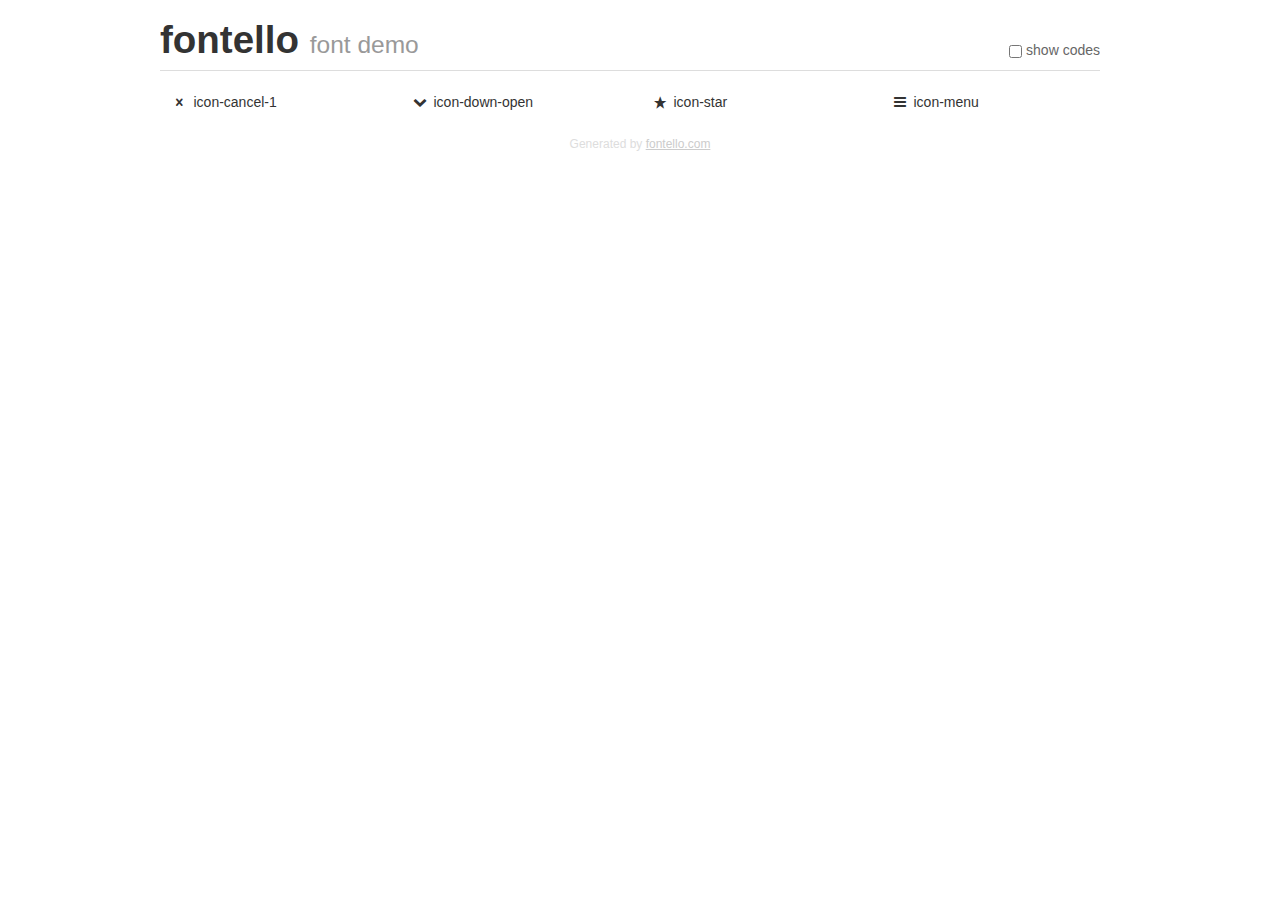
<file: fontello/demo.html>
<!DOCTYPE html>
<html>
  <head><!--[if lt IE 9]><script language="javascript" type="text/javascript" src="//html5shim.googlecode.com/svn/trunk/html5.js"></script><![endif]-->
    <meta charset="UTF-8"><style>/*
 * Bootstrap v2.2.1
 *
 * Copyright 2012 Twitter, Inc
 * Licensed under the Apache License v2.0
 * http://www.apache.org/licenses/LICENSE-2.0
 *
 * Designed and built with all the love in the world @twitter by @mdo and @fat.
 */
.clearfix {
  *zoom: 1;
}
.clearfix:before,
.clearfix:after {
  display: table;
  content: "";
  line-height: 0;
}
.clearfix:after {
  clear: both;
}
html {
  font-size: 100%;
  -webkit-text-size-adjust: 100%;
  -ms-text-size-adjust: 100%;
}
a:focus {
  outline: thin dotted #333;
  outline: 5px auto -webkit-focus-ring-color;
  outline-offset: -2px;
}
a:hover,
a:active {
  outline: 0;
}
button,
input,
select,
textarea {
  margin: 0;
  font-size: 100%;
  vertical-align: middle;
}
button,
input {
  *overflow: visible;
  line-height: normal;
}
button::-moz-focus-inner,
input::-moz-focus-inner {
  padding: 0;
  border: 0;
}
body {
  margin: 0;
  font-family: "Helvetica Neue", Helvetica, Arial, sans-serif;
  font-size: 14px;
  line-height: 20px;
  color: #333;
  background-color: #fff;
}
a {
  color: #08c;
  text-decoration: none;
}
a:hover {
  color: #005580;
  text-decoration: underline;
}
.row {
  margin-left: -20px;
  *zoom: 1;
}
.row:before,
.row:after {
  display: table;
  content: "";
  line-height: 0;
}
.row:after {
  clear: both;
}
[class*="span"] {
  float: left;
  min-height: 1px;
  margin-left: 20px;
}
.container,
.navbar-static-top .container,
.navbar-fixed-top .container,
.navbar-fixed-bottom .container {
  width: 940px;
}
.span12 {
  width: 940px;
}
.span11 {
  width: 860px;
}
.span10 {
  width: 780px;
}
.span9 {
  width: 700px;
}
.span8 {
  width: 620px;
}
.span7 {
  width: 540px;
}
.span6 {
  width: 460px;
}
.span5 {
  width: 380px;
}
.span4 {
  width: 300px;
}
.span3 {
  width: 220px;
}
.span2 {
  width: 140px;
}
.span1 {
  width: 60px;
}
[class*="span"].pull-right,
.row-fluid [class*="span"].pull-right {
  float: right;
}
.container {
  margin-right: auto;
  margin-left: auto;
  *zoom: 1;
}
.container:before,
.container:after {
  display: table;
  content: "";
  line-height: 0;
}
.container:after {
  clear: both;
}
p {
  margin: 0 0 10px;
}
.lead {
  margin-bottom: 20px;
  font-size: 21px;
  font-weight: 200;
  line-height: 30px;
}
small {
  font-size: 85%;
}
h1 {
  margin: 10px 0;
  font-family: inherit;
  font-weight: bold;
  line-height: 20px;
  color: inherit;
  text-rendering: optimizelegibility;
}
h1 small {
  font-weight: normal;
  line-height: 1;
  color: #999;
}
h1 {
  line-height: 40px;
}
h1 {
  font-size: 38.5px;
}
h1 small {
  font-size: 24.5px;
}
body {
  margin-top: 90px;
}
.header {
  position: fixed;
  top: 0;
  left: 50%;
  margin-left: -480px;
  background-color: #fff;
  border-bottom: 1px solid #ddd;
  padding-top: 10px;
  z-index: 10;
}
.footer {
  color: #ddd;
  font-size: 12px;
  text-align: center;
  margin-top: 20px;
}
.footer a {
  color: #ccc;
  text-decoration: underline;
}
.the-icons {
  font-size: 14px;
  line-height: 24px;
}
.switch {
  position: absolute;
  right: 0;
  bottom: 10px;
  color: #666;
}
.switch input {
  margin-right: 0.3em;
}
.codesOn .i-name {
  display: none;
}
.codesOn .i-code {
  display: inline;
}
.i-code {
  display: none;
}
@font-face {
      font-family: 'fontello';
      src: url('./font/fontello.eot?67770304');
      src: url('./font/fontello.eot?67770304#iefix') format('embedded-opentype'),
           url('./font/fontello.woff?67770304') format('woff'),
           url('./font/fontello.ttf?67770304') format('truetype'),
           url('./font/fontello.svg?67770304#fontello') format('svg');
      font-weight: normal;
      font-style: normal;
    }
     
     
    .demo-icon
    {
      font-family: "fontello";
      font-style: normal;
      font-weight: normal;
      speak: none;
     
      display: inline-block;
      text-decoration: inherit;
      width: 1em;
      margin-right: .2em;
      text-align: center;
      /* opacity: .8; */
     
      /* For safety - reset parent styles, that can break glyph codes*/
      font-variant: normal;
      text-transform: none;
     
      /* fix buttons height, for twitter bootstrap */
      line-height: 1em;
     
      /* Animation center compensation - margins should be symmetric */
      /* remove if not needed */
      margin-left: .2em;
     
      /* You can be more comfortable with increased icons size */
      /* font-size: 120%; */
     
      /* Font smoothing. That was taken from TWBS */
      -webkit-font-smoothing: antialiased;
      -moz-osx-font-smoothing: grayscale;
     
      /* Uncomment for 3D effect */
      /* text-shadow: 1px 1px 1px rgba(127, 127, 127, 0.3); */
    }
     </style>
    <link rel="stylesheet" href="css/animation.css"><!--[if IE 7]><link rel="stylesheet" href="css/" + font.fontname + "-ie7.css"><![endif]-->
    <script>
      function toggleCodes(on) {
        var obj = document.getElementById('icons');
      
        if (on) {
          obj.className += ' codesOn';
        } else {
          obj.className = obj.className.replace(' codesOn', '');
        }
      }
      
    </script>
  </head>
  <body>
    <div class="container header">
      <h1>fontello <small>font demo</small></h1>
      <label class="switch">
        <input type="checkbox" onclick="toggleCodes(this.checked)">show codes
      </label>
    </div>
    <div class="container" id="icons">
      <div class="row">
        <div class="the-icons span3" title="Code: 0xe800"><i class="demo-icon icon-cancel-1">&#xe800;</i> <span class="i-name">icon-cancel-1</span><span class="i-code">0xe800</span></div>
        <div class="the-icons span3" title="Code: 0xe801"><i class="demo-icon icon-down-open">&#xe801;</i> <span class="i-name">icon-down-open</span><span class="i-code">0xe801</span></div>
        <div class="the-icons span3" title="Code: 0xe804"><i class="demo-icon icon-star">&#xe804;</i> <span class="i-name">icon-star</span><span class="i-code">0xe804</span></div>
        <div class="the-icons span3" title="Code: 0xf0c9"><i class="demo-icon icon-menu">&#xf0c9;</i> <span class="i-name">icon-menu</span><span class="i-code">0xf0c9</span></div>
      </div>
    </div>
    <div class="container footer">Generated by <a href="http://fontello.com">fontello.com</a></div>
  </body>
</html>
</file>
<file: style.css>
* {padding:0; margin:0;font-family: 'Roboto', sans-serif; box-sizing: border-box;}

@font-face {
      font-family: 'fontello';
      src: url('./fontello/font/fontello.eot');
      src: url('./fontello/font/fontello.eot') format('embedded-opentype'),
           url('./fontello/font/fontello.woff') format('woff'),
           url('./fontello/font/fontello.ttf') format('truetype'),
           url('./fontello/font/fontello.svg') format('svg');
      font-weight: normal;
      font-style: normal;
    }

.col2 { width: 50%; }
.col3 { width: 33.3332%; }
.col4 { width: 25%; }
.col5 { width: 20%; }

.col_75p { width: 75%; }
.col_66p { width: 66.6665%; }
.col_60p { width: 60%; }
.col_55p { width: 55%; }
.col_45p { width: 45%; }
.col_40p { width: 40%; }

.footer {
	font-size: 14px;
	text-align: center;
	padding: 10px;
}

/* --------- Menu Header ----------- */

#header {
	position:fixed;
	top:0;
	left:0;
	width:100%;
	height:70px;
	padding:10px 10%;
	background-color:#fff;
	z-index:10000;
	border-bottom:1px solid #e5e5e5;
}

#header.ghost_menu {
	position: absolute;
	top:0;
	left:0;
	right:0;
	background-color: transparent;
	border-bottom:1px solid rgba(255, 255, 255, 0.2);
	transition:all .2s;
}

#header.ghost_menu:hover {
	background-color: rgba(0, 0, 0, 0.6);
}



#header .logo {
	float:left;
	
}

header.ghost_menu .logo {
	display: none;
	
}
#header .logo img {
	width:45px;	
}

#header nav.top_menu {
	float:left;
	margin-left:10px;
}


#header #navigation {
	float: left;
}

#header #navigation li .ico-collapse {
	display: none;
}

#header #navigation a {
	display: block;
	padding: 5px 10px;
	margin:3px 10px;
	line-height: 30px;
	font-size:16px;
	font-weight:400;
	border: 1px solid transparent;
	color:#24292e;
}

#header.ghost_menu #navigation a {
	color:rgba(255, 255, 255, 0.8);
}

#header #navigation a:hover,
#header #navigation a:active,
#header #navigation a:focus {
	text-decoration: none;
	color: #24292e;
	border-bottom: 1px solid rgba(0, 0, 0, 0.6);
}

#header.ghost_menu #navigation a:hover,
#header.ghost_menu #navigation a:active,
#header.ghost_menu #navigation a:focus {
	text-decoration: none;
	color: rgba(255, 255, 255, 0.9);
	border-bottom: 1px solid rgba(255, 255, 255, 0.4);
}


#header #navigation li {
	float: left;
	position: relative;
}


#header #navigation li ul {
	position: absolute;
	left: -9999px;
	border: 1px solid #e5e5e5;
}
#header.ghost_menu #navigation li ul {
	border: 1px solid rgba(255, 255, 255, 0.05);
}


#header #navigation li li a {
	width: 160px;
	font-weight: normal;
	overflow: hidden;
	white-space: nowrap;
	text-overflow: ellipsis;

}

#header #navigation li li:first-child a {
	border-left: none;
	border-top-width: 0;
}

#header #navigation li:hover > ul {
	left: 0px;
	background-color: #fff;
}

#header.ghost_menu #navigation li:hover > ul {
	background-color: rgba(0, 0, 0, 0.7);
}

#header #navigation li li:hover > ul {
	left: 180px;
	top: 1px;
}

#header.ghost_menu.active-menu-mobile {
	background-color: #111 !important;
}



a {
	text-decoration: none;

}

ul {
	list-style: none;
}



#sidebar {
	position:fixed;
	width: 300px;
	height: 100%;
	background: #222629;
	box-shadow: inset -0.25em 0 0.25em 0 rgba(0, 0, 0, 0.1);
	color: #fff;
	overflow-y: auto;
}
.sidebar {
  position: -webkit-sticky;
  position: sticky;
  top: 0;
}

/* ----------- Home Screen BG ----------- */

.top {
	position:relative;
	/* padding: 10% 0; */	
	z-index:10000;
}
.top .bg {
	position:absolute;
	top:0;
	left:0;

	right:0;
	background-image:linear-gradient( rgba(0,0,0,0.5), rgba(0,0,0,0.5)), url("images/bg.jpg");
	background-repeat: no-repeat;
	background-size:cover;
	background-position:center 0;
	height:100%;
}

.top .container {
	position: relative;
	display: flex;
	flex-direction: row;
	align-items: center;
	width: 100%;
	height: 100%;
}


.top .container2 {
	display: flex;
	flex-direction: column;
	align-items: center;
	width: 100%;
}


.top .title {
	font-weight:100;
	font-size: 36px;
	color:rgba(255, 255, 255, 0.9);
	text-align: center;
	line-height: 1.7em;
	text-shadow: #000 1px 1px 10px; 
}

.top .description {
	/* margin:80px 0; */
	padding: 15vh 0;
	font-weight:300;
	font-size: 24px;
	color:rgba(255, 255, 255, 0.8);
	text-align: center;
	line-height: 1.7em;
}

.top .light {
	border-bottom: dotted 1px rgba(26, 188, 156, 1);
}


.top .gbtn {
	text-align: center;
}

.ghost-button {
  display: inline-block;
  width: 180px;
  margin:0 20px;
  padding: 15px;
  color: #fff;
  border: 1px solid #fff;
  text-align: center;
  outline: none;
  text-decoration: none;
  font-weight:300;
  transition: background-color 0.2s ease-out,
              color 0.2s ease-out;
}

.ghost-button:hover,
.ghost-button:active {
  background-color: #fff;
  color: #000;
  transition: background-color 0.3s ease-in,
              color 0.3s ease-in;
}


/* --------- Main ----------- */

#main {
	width:100%;
	position:relative;
}

#main.top_header {
	margin-top: 70px;
}

#main div.content {
	position:relative;
}
#main div.panel_width {
	margin-left: 300px;
}

#main div.full_width {
	margin-left:0;
}

#main div.book_page{
}

#main section.review_info a,
#main section.book_description a,
#main section.book_info2 a {
	text-decoration: none;
	color: rgba(26, 188, 156, 1);
}
#main section.review_info a:hover,
#main section.book_description a:hover,
#main section.book_info2 a:hover {
	text-decoration: underline;
	color: rgba(26, 188, 156, 1);
}


section {
	width:100%;
	
}



/* --------- Section Books - HomePage----------- */

section.books {
	padding:30px 0 50px;
	background-color:#f5f5f5;
	text-align:center;
}

section .icon_circle {
	position:relative;
	width:80px;
	height:80px;
	margin:0 auto;
	border-radius:100%;
	background-color:#ddd;
	margin-bottom:10px;
	
}



section .icon_circle .icon {
	top: 0;
	bottom: 0;
	left: 0;
	right: 0;
	position: absolute;
}

section.books .icon {
	color: rgba(26, 188, 156, .6);
}

section h2  {
	text-align:center;
	font-size:32px;
	font-weight:300;
	padding-bottom:50px;
	padding-top:20px;

}

section h2 span:hover  {
	background-color:rgba(26, 188, 156, 1);
	color:#fff;
}

section h2 span {
	padding:10px 30px;
	border: solid 1px rgba(26, 188, 156, 1);
	transition: all .4s;
}

section .wrap {
	width:80%;
	margin:0 auto;
	display:inline-block;
}

section.books .wrap {
	margin-top:30px;
}

section.books .book_main_list .book {
	position:relative;
	float:left;
	width:18%;
	height:300px;
	margin:1%;
	box-sizing: border-box;
	transition: transform .4s;
}
section.books .book_main_list .book:hover  {
	transform:scale(1.15);
	transition: transform .8s;
	z-index:10;
}
section.books .book_main_list .book:hover .cover{
	transition: transform 1.1s;
	 
}

section.books .book_main_list .book .cover{
	position:absolute;
	top: 0;
	bottom: 0;
	left: 0;
	right: 0;
	width:100%;
	height:100%;
}


section.books .book_main_list .book .info{
	position:absolute;
	top: 0;
	bottom: 0;
	left: 0;
	right: 0;
	border-radius:2px;
	background-color:rgba(0,0,0,0.6);
	visibility:hidden;
	opacity:0;
	transition: all 1s;
}
section.books .book_main_list .book:hover .info{
	visibility:visible;
	opacity:1;
	cursor:pointer;

}

section.books .book_main_list .book:hover .info h5{
	transform: translateY(0px);
	opacity:1;

}
section.books .book_main_list .book .info h5{
	font-size:16px;
	font-weight:300;
	color:#fff;
	position:absolute;
	top: 0;
	padding-top:20px;
	transform: translateY(-50px);
	opacity:0;
	transition: all .9s;
	text-align: center;
	width: 100%;

}

section.books .book_main_list .book .cover .back{
	
	border-radius:2px;
}

/* --------- Section Signup - HomePage----------- */

section.signup {
	background-color:#e5e5e5;
	padding:30px 0;
}

section.signup .signup_form {
	width:40%;
	margin: 0 auto;
	padding-bottom:30px;
	
}

section.signup label {
	font-weight:300;
	font-size:16px;

}
section.signup input[type=text], section.signup input[type=password], section.signup select {
    width: 100%;
    padding: 12px 20px;
    margin: 10px 0 15px;
    display: inline-block;
    border: 1px solid #ccc;
    border-radius: 4px;
    box-sizing: border-box;

}

input[type=submit] {
    width: 100%;
    background-color: rgba(26, 188, 156, 1);
    color: white;
    padding: 14px 20px;
    margin: 8px 0;
    border: 1px solid rgba(26, 188, 156, 1);
    border-radius: 4px;
    cursor: pointer;
	font-weight:400;
	font-size:16px;

}

input[type=submit]:hover {
    background-color: rgba(26, 188, 156, 1);
}



section.signup #msg {
	padding: 10px;
	text-align: center;
	font-size: 16px;
}

section.signup #msg .error{
	color:#ff0000;
}

section.signup #msg .ok{
	color:#007F00;
}



.more_review {
	margin:50px auto 0;
	display: block;
    background-color: rgba(26, 188, 156, 1);
    color: white;
    padding: 14px 20px;
    border: 1px solid rgba(26, 188, 156, 1);
    border-radius: 4px;
    cursor: pointer;
	font-weight:400;
	font-size:16px;

}

/* --------- Single Page Header ----------- */


.single_page_header {
	display:inline-flex;
	width:100%;
	padding:50px 15%;
	background-color:#fdfdfd;
	border-bottom:1px solid #e5e5e5;
}

.single_page_header h2 {
	width:60%;
	font-size:24px;
	font-weight: 300;
}

.single_page_header .controls {
	width:40%;

}
.single_page_header .controls2 {
	float:right;

}



/* --------- Single Page ----------- */

/* .single_page {
	width:70%;
} */

/* --------- Single Book Page TOP ----------- */
.book_top {
	position:relative;
	/* padding: 10% 0; */	
	z-index:10000;
}
.book_top .bg {
	position:absolute;
	top:0;
	left:0;

	right:0;
	background-image:linear-gradient( rgba(0,0,0,0.5), rgba(0,0,0,0.5)), url("images/covers/ka.jpg");
/*	background-repeat: no-repeat;*/
	background-size:cover;
	background-position:center 0;
	height:100%;
}

.book_top .container {
	width:100%;
	height: 100%;
	display: flex;
	align-items: center;
	position: relative;
}
/*.book_top .bg {
	filter: blur(1px);
}*/
.book_top .book_info {
	padding: 0 30px;
}

.book_top .book_info h2.book_title {
	font-weight:300;
	font-size: 34px;
	color:rgba(255, 255, 255, 0.9);
	margin-bottom: 20px;
	text-align: center;
	text-shadow: 0px 0px 10px rgba(0, 0, 0, 1);
}

.book_top .book_info .book_description {
	/* margin:80px 0; */
	font-weight:300;
	font-size: 22px;
	color:rgba(255, 255, 255, 0.8);
	text-align: center;
	text-shadow: 0px 0px 5px rgba(0, 0, 0, 0.5);
}

.book_top .light {
	border-bottom: dotted 1px rgba(26, 188, 156, 1);
}


.book_top .book_cover {

}

.book_top .book_cover .cover {
	width: 50%;
	
}

/* --------- Single Book Page section.book_description ----------- */

section.book_description {
	padding:30px 0 50px;
	background-color:#f5f5f5;
	text-align:center;
	width: 100%;
}

section.book_description .description {
	width:60%;
	margin: 0 auto;

}
section.book_description .description p {
	font-size: 20px;
	font-weight: 300;
	color: #222;
	text-align: justify;
	padding: 10px 0;
	line-height: 1.5;
}

/*section.book_info .book_description p:first-child {
	padding: 0 0;
}*/

/* --------- Single Book Page section.book_vote ----------- */


section.book_vote {
	width:100%;
	background-color:rgb(238, 255, 238);
	padding: 50px 0 80px;
	position: relative;
}

section.book_vote .container {
	opacity: 0;
}


section.book_vote .vote_block {
	width:80%;
	height:250px;
	display: flex;
	align-items: center;
	margin: 0 auto;
}


section.book_vote .book_vote {
	width: 100%;
}
section.book_vote .book_vote .vote_count {
	width: 100%;
	display: flex;
}
section.book_vote .book_vote .vote_count div {
	text-align: center;
	padding: 15px 0;
	font-size: 30px;
	width: 100%;
	font-weight: 300;
}
section.book_vote .book_vote .vote_buttons {
	width: 100%;
	display: flex;
}
div.vote_buttons:hover ~ div {
	transform: translateY(-20px);
}
section.book_vote .book_vote .vote_buttons button {
	width: 100%;
	text-align: center;
	background-color: transparent;
    border: none;
    color: #222;
    padding: 10px 0;
    text-decoration: none;
    display: inline-block;
    font-size: 18px;
	border-bottom: 2px solid rgba(26, 188, 156, 0.5);
	border-top: 2px solid rgba(26, 188, 156, 1);
	cursor: pointer;
	transition: all 0.15s;
	font-weight: 300;
	/*margin: 0 6px 0;*/
}
section.book_vote .book_vote .vote_buttons button:hover {
	background-color: rgba(26, 188, 156, 1);
	border-bottom: 2px solid rgba(26, 188, 156, 1);
	color: #fff;
	transition: all 0.4s;
}

section.book_vote .book_vote .vote_buttons .active {
	background-color: rgba(26, 188, 156, 1);
	border-bottom: 2px solid rgba(26, 188, 156, 1);
	color: #fff;
}

section.book_vote .icon {
	position: absolute;
	top:0; left:0; bottom:0; right:0;
	margin: auto;
	font-family: "fontello";
    font-style: normal;
    font-weight: normal;
	display: inline-block;
    text-decoration: inherit;
	height: 215px;
	width: 200px;
	font-size: 200px;
	color: rgba(26, 188, 156, 1);
	line-height: 200px;
	text-shadow: 0px 0px 5px #fff;
}


section.anim .container {
	opacity: 0;
	visibility: hidden;
	animation: appear1 .5s linear forwards 2.5s;
}

section.anim .icon {
	animation: star 3s ease-in forwards;
}

section.anim .anim_book_vote1 {
	opacity: 0;
	animation: appear2 .6s ease-in-out forwards 3s;
}

section.anim .anim_book_vote2 {
	opacity: 0;
	animation: appear2 .6s ease-in-out forwards 3.2s;
}

section.anim .anim_book_vote3 {
	opacity: 0;
	animation: appear2 .6s ease-in-out forwards 3.4s;
}

section.anim .anim_count1 {
	animation: up_down 1.2s ease-in-out forwards 3s;
}
section.anim .anim_count2 {
	animation: up_down 1.2s ease-in-out forwards 3.2s;
}
section.anim .anim_count3 {
	animation: up_down 1.2s ease-in-out forwards 3.4s;
}

/*section.anim .anim_button1 {
	animation: anim_button 1.5s ease-in-out forwards 4s;
}
section.anim .anim_button2 {
	animation: anim_button 1.5s ease-in-out forwards 4s;
}
section.anim .anim_button3 {
	animation: anim_button 1.5s ease-in-out forwards 4s;
}*/

@keyframes anim_button {
  0% {
	 background-color: transparent;
	 color: #222;
  }
  50% {
	  background-color: rgba(26, 188, 156, 1);
	  color: #fff;
  }
  100% {
	  background-color: transparent;
	  color: #222;
  }
}

@keyframes up_down {
  0% {
	transform: translateX(-50px);
  }
  100% {
	  transform: translateX(0px);
  }
}

@keyframes appear2 {
  0% {
    opacity: 0;
	transform: translateX(-100px);
  }

  100% {
	  opacity: 1;
	  transform: translateX(0);
  }
}

@keyframes appear1 {
  0% {
    opacity: 0;
	visibility: visible;
  }

  100% {
	  opacity: 1;
	  visibility: visible;
  }
}


@keyframes star {
  0% {
    transform: rotate(0deg);
  }

  50% {
	  opacity: 1;
  }
  100% {
    transform: rotate(600deg);
	opacity: 0;
	visibility: hidden;
  }
}

/* --------- Book Page - section.book_info2 ----------- */

section.book_info2 {
	width:100%;
	background-color:#fff;
	padding: 50px 0 50px;

}

section.book_info2 .book_tableinfo {
	width:100%;
	margin:0 auto;
	font-size: 18px;
	margin-bottom: 20px;
}
section.book_info2 .book_tableinfo table {
	width: 100%;
	border-collapse: collapse;
}
section.book_info2 .book_tableinfo tr:nth-of-type(even) {
	background-color: #f9f9f9;
}


section.book_info2 .book_tableinfo tr td {
/*	border-bottom: 1px solid #dedede;*/
	padding:11px 5px;
	width: 50%;
	font-weight: 300;
}
section.book_info2 .book_tableinfo tr:last-of-type td {
	border-bottom-width: 0px;
}
section.book_info2 .book_tableinfo tr td:nth-of-type(1) {
	padding-right:3px;
	text-align: right;
}

section.book_info2 .book_tableinfo tr td:nth-of-type(2) {
	padding-left:3px;
	text-align: left;
}

/* --------- Book Page - section.book_info_author ----------- */


section.book_info_author {
	width:100%;
	background-color:#f5f5f5;
	padding: 50px 0 50px;

}

section.book_info_author .author_wrap {
	width:80%;
	margin:0 auto;
}

section.book_info_author .author_wrap .author {
	display: flex;
	flex-direction: row;
	align-items: center;
	padding: 40px 30px;
	transition: all 0.3s;
	margin-bottom: 40px;
	border:1px solid rgba(0, 0, 0, 0.05);
}

section.book_info_author .author_wrap .author:nth-of-type(even){
	flex-direction: row-reverse;
}

section.book_info_author .author_wrap .author:hover {

	box-shadow: 0 0 7px 1px rgba(0,0,0,.1);
	transition: all 0.2s;
}


section.book_info_author .author_wrap .author .author_info {
	display: flex;
	flex-direction: column;

}

section.book_info_author .author_wrap .author .author_info h4 {
	width: 100%;
	font-size: 22px;
	text-align: center;
	font-weight: 300;
	padding: 10px 0;
	color: #333;
	
}
section.book_info_author .author_wrap .author .description {
	width: 100%;
	padding: 10px 0;
}
section.book_info_author .author_wrap .author .description p {
	font-size: 16px;
	text-align: justify;
	font-weight: 300;
	color: #333;
	line-height: 1.3;
}

section.book_info_author .author_wrap .author .author_img {
	display: flex;
	flex-direction: column;
	align-items: center;
}
section.book_info_author .author_wrap .author .author_img .avatar {
	width:190px;
	height: 190px;
	border-radius: 50%;
	overflow: hidden;
}
section.book_info_author .author_wrap .author .author_img .avatar img {
	width: 100%;
}


/* --------- Review Page - section.review_info ----------- */


section.review_info {
	width:70%;
	margin:0 auto;
	/*border:1px solid #e5e5e5;
	border-width:0 1px 0 1px;*/
	display: flex;
	padding-bottom: 100px;
}


section.review_info .review_left {
	padding:10px 0px;
}
section.review_info .review_right {
	padding:20px 30px;
}

/*
section.book_info h3.book_header {
	font-size: 16px;
	padding: 15px 0;
	font-weight: 400;
}*/



section.review_info .review_text {
	padding:10px 0;
}

section.review_info .review_text p {
	font-size: 17px;
	font-weight: 300;
	color: #222;
	text-align: justify;
	padding: 10px 0;
	line-height: 1.5;
}
section.review_info .review_text p:first-child {
	/*padding-top: 0;*/
}

section.review_info .review_author {
	width: 100%;
	display: flex;
	flex-direction: column;
	align-items: center;
	position: sticky;
  	top: 90px;
}

section.review_info .review_author .book_cover {
	width: 190px;
	height: 190px;
	margin: 0 auto;
	border-radius: 50%;
	overflow: hidden;
}

section.review_info .review_author .book_cover .cover {
	height: 100%;
}

section.review_info .review_author h4 {
	font-size: 22px;
	font-weight: 300;
	padding: 20px 0;
	color: #333;
	text-align: center;
}


section.review_info h1 {
	font-size: 18px;
	font-weight: 300;
}

section.review_info h6 {
	font-size: 16px;
	font-weight: 300;
}

/* --------- Review Page - section.review_book----------- */


section.review_book {
	width:100%;
	height: 300px;
	background-image:linear-gradient( rgba(0,0,0,0.5), rgba(0,0,0,0.5)), url("images/covers/ka.jpg");
/*	background-repeat: no-repeat;*/
	background-size:cover;
	background-position:center 0;
	display: flex;
	align-items: center;
	background-attachment: fixed;
/*	margin-bottom: 20px;*/
}

section.review_book .container {
	width: 100%;
}

section.review_book .book_title {
	font-weight:300;
	font-size: 40px;
	color:rgba(255, 255, 255, 1);
	margin: 20px 0;
	text-align: center;
	text-shadow: 0px 0px 10px rgba(0, 0, 0, 1);
}

section.review_book .book_author {
	font-weight:300;
	font-size: 26px;
	color:rgba(255, 255, 255, 0.8);
	text-align: center;
	text-shadow: 0px 0px 5px rgba(0, 0, 0, 0.8);
}




/* --------- Book Page / Review Page - section.book_review ----------- */



section.book_review {
	width:100%;
	background-color:#fff;
	padding: 50px 0 50px;

}
section.book_review .review_wrap {
	width:80%;
	margin:0 auto;
}
section.book_review .review_wrap .review {
	display: flex;
	flex-direction: row;
	align-items: center;
/*	border: 1px solid #e5e5e5;
	border-width:0px 0px 1px 0px;*/
	padding: 40px 30px;
	transition: all 0.3s;
	margin-bottom: 40px;
	border:1px solid rgba(0, 0, 0, 0.05);
	cursor: pointer;
}

section.book_review .review_wrap .review:nth-of-type(even){
	flex-direction: row-reverse;
}


section.book_review .review_wrap .review:hover {

	box-shadow: 0 0 7px 1px rgba(0,0,0,.1);
	transition: all 0.2s;
}


section.book_review .review_wrap .review .review_info {
	display: flex;
	flex-direction: column;

}

section.book_review .review_wrap .review .review_info h4 {
	width: 100%;
	font-size: 24px;
	text-align: center;
	font-weight: 300;
	padding: 10px 0;
	color: #333;
}
section.book_review .review_wrap .review .description {
	width: 100%;
	padding: 10px 0;
}
section.book_review .review_wrap .review .description p {
	font-size: 18px;
	text-align: justify;
	font-weight: 300;
	color: #777;
	line-height: 1.3;
}

section.book_review .review_wrap .review .review_meta {
	width: 100%;
	font-size: 14px;
	text-align: justify;
	font-weight: 300;
	padding: 5px 0;
}

section.book_review .review_wrap .review .review_author {
	display: flex;
	flex-direction: column;
	align-items: center;
}
section.book_review .review_wrap .review .review_author .avatar {
	width:190px;
	height: 190px;
	border-radius: 50%;
	overflow: hidden;
}
section.book_review .review_wrap .review .review_author .avatar img {
	height: 100%;
}

section.book_review .review_wrap .review .review_author h4 {
	font-size: 22px;
	font-weight: 300;
	padding: 20px 0;
	color: #333;
	text-align: center;
}





/* --------- Review Page List - section.review_list----------- */



section.review_list {
	width:100%;
	background-color:#fff;
	padding: 30px 0 50px;
}


section.review_list .review_wrap {
	width:85%;
	margin:0 auto;
	display: flex;
	flex-direction: row;
	flex-wrap: wrap;
}

section.review_list .review_wrap .review {
	width: 100%;
	display: flex;
	flex-direction: row;
	padding:50px 20px;
	align-items: flex-end;
}

section.review_list .review_wrap .review:nth-of-type(even) {
	flex-direction: row-reverse;
}

section.review_list .review_wrap .review_body {


}




section.review_list .review_wrap .review .cover {
	text-align: center;
}

section.review_list .review_wrap .review .cover img {
	opacity: 0;
	width: 40%;
	transition: all .3s;
}

section.review_list .review_wrap .review:hover .cover img {
	opacity: 1;
	transition: all .5s;
}

section.review_list .review_wrap .review .review_info {
	position: relative;
	width: 100%;
	margin-top:60px;
	transition: all 0.3s;
	border:1px solid rgba(0, 0, 0, 0.05);
}

section.review_list .review_wrap .review .review_info:hover {
	box-shadow: 0 0 7px 1px rgba(0,0,0,.1);
	transition: all 0.2s;
}


section.review_list .review_wrap .review .review_info .avatar {
	width:120px;
	height: 120px;
	border-radius: 50%;
	overflow: hidden;
	position: absolute;
	top:-60px;
	left:0;
	right:0;
	margin:0 auto;
}
section.review_list .review_wrap .review .review_info .avatar img {
	height: 100%;
}

section.review_list .review_wrap .review .review_info .review_text {
	padding: 68px 0px 0px;
}

section.review_list .review_wrap .review .review_info .review_text h3 {
	font-size: 24px;
	color: #333;
	text-align: center;
	margin-bottom: 10px;
	font-weight: 300;
}

section.review_list .review_wrap .review .review_info .review_text p {
	padding:2px 20px 20px; 
	font-size: 16px;
	color: #777;
	text-align: justify;
	font-weight: 300;
	line-height: 1.3;
}


/* --------- Section Contact - Contact Page----------- */

section.contact {
	padding:50px 0;
}


section.contact .contact_form {
	width:40%;
	margin: 0 auto;
	padding-bottom:30px;	
}

section.contact label {
	font-weight:400;
	font-size:16px;
	color: #333;

}
section.contact input[type=text],  section.contact textarea {
    width: 100%;
    padding: 12px 20px;
    margin: 10px 0 15px;
    display: inline-block;
    border: 1px solid #aaa;
    border-radius: 4px;
    box-sizing: border-box;

}

section.contact input[type=submit] {
    width: 100%;
    background-color: rgba(26, 188, 156, 1);
    color: white;
    padding: 14px 20px;
    margin: 8px 0;
    border: 1px solid rgba(26, 188, 156, 1);
    border-radius: 4px;
    cursor: pointer;
	font-weight:400;
	font-size:16px;

}

section.contact #msg {
	padding: 10px;
	text-align: center;
	font-size: 16px;
}

section.contact #msg .error{
	color:#ff0000;
}

section.contact #msg .ok{
	color:#007F00;
}





/* --------- RDM  MENU ----------- */




#header .navigation_control {
	display: none;
}

@media only screen and (max-width: 900px) {

#header,
#header.ghost_menu {
	height: auto;
	padding: 10px 0px;
	background-color: #fff;
}

#header.ghost_menu {
	background-color: transparent;
}

#header .navigation_control {
		display: block;
		float: right;
		color:#24292e;
		line-height: 26px;
		font-size: 26px;
		padding:9px;
	}

#header.ghost_menu .navigation_control {
	color:rgba(255, 255, 255, 0.8);
}

#header #navigation {
		width: 100%;
		display: none;
		overflow-y: auto;
		overflow-x: hidden;
		max-height: 85vh;
		margin-left: 0;
	}

	#header #navigation li {
		float: left;
		width: 100%;
		
	}


	#header #navigation li {
		border-top: 1px solid #e5e5e5;
	}

	#header.ghost_menu #navigation li {
		border-top: 1px solid #1b1b1b;
	}

	#header #navigation li .ico-collapse {
		display: block;
		position: absolute;
		top: 0;
		right: 0;
		width: 40px;
		height: 40px;
		padding: 0;
		font-size: 20px;
		text-align: center;
	}

	#header #navigation ul {
		border: none;
		
	}
	#header #navigation li ul {
		position: static;
		left: 0;
		display: none;
		border: none;
		margin-left:25px;
	}
#header #navigation li ul ul {
		display: block;
	}

#header #navigation a,
#header.ghost_menu #navigation {
	border:none
}


#header #navigation a:hover,
#header #navigation a:active,
#header #navigation a:focus,
#header.ghost_menu #navigation a:hover,
#header.ghost_menu #navigation a:active,
#header.ghost_menu #navigation a:focus {

	border:none;
	
}

#header.ghost_menu #navigation li ul {
	border:none;
}

#header #navigation li li a {
	width: 100%;
}

#header #navigation li:first-child {
	border:none;
}

#header #navigation li:hover > ul {
	left: 0px;
	background-color: transparent;
}

#header.ghost_menu #navigation li:hover > ul {
	background-color: transparent;
}

#header .logo {
	padding: 0 10px;
}

}






/* --------- RDM  HOME PAGE BG ----------- */


@media only screen and (min-width: 1600px)  {

.top .title {
	font-size: 46px;

}
.top .description {
	font-size: 28px;
}

.ghost-button {
	width:200px;
	margin:0 20px 20px 20px;
	font-size: 18px;
}
}

@media only screen and (max-width: 900px)  {

.top .title {
	font-size: 32px;

}
.top .description {
	padding: 10vh 0;
	font-size: 22px;

}
}


@media only screen and (max-width: 900px) and (orientation: portrait) {


.top .title {
	font-size: 32px;

}

.top .description {
	padding: 15vh 0;
	font-size: 22px;

}

}


@media only screen and (max-width: 640px)  {

.top .title {
	font-size: 28px;

}
.top .description {
	padding: 10vh 0;
	font-size: 18px;

}
}


@media only screen and (max-width: 640px) and (orientation: portrait) {

.top .description {
	padding: 15vh 0;

}

}

@media only screen and (max-width: 580px) and (orientation: landscape) {

.top .title {
	font-size: 24px;

}
.top .description {
	padding: 10vh 0;
	font-size: 14px;

}

.ghost-button {
	width:150px;
	margin:0 10px 20px 10px;
	font-size: 14px;
}
}

@media only screen and (max-width: 460px) and (orientation: portrait) {

.top .title {
	font-size: 24px;

}
.top .description {
	padding: 15vh 0;
	font-size: 15px;

}

.ghost-button {
	width:150px;
	margin:0 10px 20px 10px;
	font-size: 14px;
}

}



/* --------- RDM  HOME PAGE Book List----------- */

@media only screen and (min-width: 1600px)  {

section .wrap {
	width:70%;
}

section.books .book_main_list .book {
	height:340px;

}

}


@media only screen and (max-width: 1200px)  {

section .wrap {
	width:95%;
}




}

@media only screen and (max-width: 900px)  {

section .wrap {
	width:95%;
}

section.books .book_main_list .book {
	width:22%;
	height:270px;
	margin:1.5%;
}



}

@media only screen and (max-width: 740px)  {


section.books {
	padding:20px 0 30px;
}

section h2  {
	text-align:center;
	font-size:28px;
	font-weight:300;
	padding-bottom:40px;
	padding-top:20px;

}

section .wrap {
	width:100%;
}

section.books .wrap {
	margin-top:30px;
}

section.books .book_main_list .book {
	width:23%;
	height:255px;
	margin:1%;
}


}

@media only screen and (max-width: 580px)  {


section.books .book_main_list .book {
	width:31.32%;
	height:270px;
	margin:1%;
}


}

@media only screen and (max-width: 460px)  {


section.books .book_main_list .book {
	width:44%;
	height:270px;
	margin:3%;
}

section h2  {
	font-size:26px;
}


section.books .wrap {
	margin-top:0px;
}

}

@media only screen and (max-width: 340px)  {


section.books .book_main_list .book {
	width:44%;
	height:220px;
	margin:3%;
}

section h2  {
	font-size:26px;

}


section.books .wrap {
	margin-top:0px;
}

}




/* --------- RDM  HOME PAGE Review List----------- */



@media only screen and (min-width: 1600px)  {


section.review_list .review_wrap {
	width:70%;

}

}


@media only screen and (max-width: 960px) {


section.review_list .review_wrap {
	width:100%;
}


section.review_list .review_wrap .review .cover img {
	opacity: 1;
	width: 50%;
}

}

@media only screen and (max-width: 800px) {

section.review_list .review_wrap .review .cover img {
	opacity: 1;
	width: 50%;
}

section.review_list .review_wrap .review .review_info {
	margin-top:50px;
}


section.review_list .review_wrap .review .review_info .avatar {
	width:100px;
	height: 100px;
	top:-50px;

}

section.review_list .review_wrap .review .review_info .review_text {
	padding: 58px 0px 0px;
}

section.review_list .review_wrap .review .review_info .review_text h3 {
	font-size: 22px;
}

section.review_list .review_wrap .review .review_info .review_text p {
	font-size: 14px;
}


}

@media only screen and (max-width: 640px)  {


section.review_list .review_wrap {
	width:70%;
}

section.review_list .review_wrap .review {
	width: 100%;
	flex-direction: column-reverse;
	padding:30px 0px;
}

section.review_list .review_wrap .review:nth-of-type(even) {
	flex-direction: column-reverse;
}

section.review_list .review_wrap .review_body {
	width: 100%;
}

section.review_list .review_wrap .review .cover {
	width: 100%;
	height: 200px;
	overflow: hidden;
}

section.review_list .review_wrap .review .cover img {
	opacity: 1;
	width: 100%;
}

section.review_list .review_wrap .review .review_info {
	margin-top: 0px;
}

section.review_list .review_wrap .review .review_info .avatar {
	width:120px;
	height: 120px;
	top:-60px;

}
section.review_list .review_wrap .review .review_info .review_text {
	padding: 68px 0px 0px;
}

section.review_list .review_wrap .review .review_info .review_text h3 {
	font-size: 22px;
}

section.review_list .review_wrap .review .review_info .review_text p {
	font-size: 14px;
}

}

@media only screen and (max-width: 540px)  {


section.review_list .review_wrap {
	width:90%;
}

section.review_list .review_wrap .review .cover {
	height: 170px;
}


}






/* --------- RDM  BOOK PAGE TOP----------- */



@media only screen and (min-width: 1600px)  {

.book_top .book_info h2.book_title {
	font-size: 46px;
}

.book_top .book_info .book_description {
	font-size: 28px;
}


}


@media only screen and (max-width: 900px) {

.book_top .book_info {
	width:100%;
}

.book_top .book_info h2.book_title {
	font-size: 28px;
}

.book_top .book_info .book_description {
	font-size: 20px;
}

.book_top .book_cover {
	display: none;
}

}


@media only screen and (max-width: 540px)  {

.book_top .book_info h2.book_title {
	font-size: 24px;
}

.book_top .book_info .book_description {
	font-size: 16px;
}


}


@media only screen and (max-width: 400px)  {

.book_top .book_info {
	padding: 0 10px;
}
.book_top .book_info h2.book_title {
	font-size: 22px;
}

.book_top .book_info .book_description {
	font-size: 14px;
}


}





/* --------- RDM  BOOK PAGE DESC----------- */



@media only screen and (min-width: 1600px)  {


section.book_description {
	padding:30px 0 150px;
}

section.book_description .description {
	width:50%;

}
section.book_description .description p {
	font-size: 22px;
	padding: 20px 0;
}

}

@media only screen and (max-width: 900px)  {


section.book_description .description {
	width:80%;

}


}

@media only screen and (max-width: 640px)  {


section.book_description .description p {
	font-size: 18px;
}

}

@media only screen and (max-width: 480px)  {

section.book_description .description {
	width:90%;

}
section.book_description .description p {
	font-size: 16px;
}

}




/* --------- RDM  BOOK PAGE  VOTE----------- */



@media only screen and (min-width: 1600px)  {



section.book_vote {
	padding: 150px 0 180px;
}

section.book_vote .vote_block {
	width:70%;
	height:300px;
}


}


@media only screen and (max-width: 640px)  {



section.book_vote .vote_block {
	width:90%;
}


section.book_vote .book_vote .vote_count div {
	font-size: 26px;
}

section.book_vote .book_vote .vote_buttons button {
    font-size: 16px;

}
}

@media only screen and (max-width: 480px)  {



section.book_vote .vote_block {
	width:95%;
	height:150px;
}


section.book_vote .book_vote .vote_count div {
	font-size: 24px;
}

section.book_vote .book_vote .vote_buttons button {
    font-size: 14px;

}
}

@media only screen and (max-width: 380px)  {


section.book_vote .book_vote .vote_count div {
	font-size: 20px;
}

section.book_vote .book_vote .vote_buttons button {
    font-size: 12px;

}
}





/* --------- RDM  BOOK PAGE  BOOK INFO----------- */



@media only screen and (min-width: 1600px)  {


section.book_info2 .book_tableinfo {
	font-size: 22px;
}
section.book_info2 .book_tableinfo tr td {
	padding:20px 10px;
	width: 50%;
}
section.book_info2 .book_tableinfo tr td:nth-of-type(1) {
	padding-right:10px;
}

section.book_info2 .book_tableinfo tr td:nth-of-type(2) {
	padding-left:10px;
}

}

@media only screen and (max-width: 640px)  {


section.book_info2 .book_tableinfo {
	font-size: 16px;
}
section.book_info2 .book_tableinfo tr td:nth-of-type(1) {

	width:40%;
}

section.book_info2 .book_tableinfo tr td:nth-of-type(2) {

	width:60%;
}

}

@media only screen and (max-width: 480px)  {

section.book_info2 .book_tableinfo tr td:nth-of-type(1) {

	width:30%;
}

section.book_info2 .book_tableinfo tr td:nth-of-type(2) {

	width:70%;
}

}

@media only screen and (max-width: 380px)  {


section.book_info2 .book_tableinfo {
	font-size: 14px;
}
section.book_info2 .book_tableinfo tr td:nth-of-type(1) {

	width:35%;
}

section.book_info2 .book_tableinfo tr td:nth-of-type(2) {

	width:65%;
}

}



/* --------- RDM  BOOK PAGE  AUTHOR----------- */



@media only screen and (min-width: 1600px)  {



section.book_info_author .author_wrap {
	width:70%;
	margin:0 auto;
}

section.book_info_author .author_wrap .author .author_info h4 {
	font-size: 28px;	
}
section.book_info_author .author_wrap .author .description p {
	font-size: 18px;

}


}


@media only screen and (max-width: 900px) {


section.book_info_author .author_wrap {
	width:95%;
	margin:0 auto;
}
section.book_info_author .author_wrap .author .author_img .avatar {
	width:150px;
	height: 150px;
	border-radius: 50%;
	overflow: hidden;
}


}


@media only screen and (max-width: 800px)  {


section.book_info_author .author_wrap {
	width:80%;
}

section.book_info_author .author_wrap .author {
	flex-direction: column;
}

section.book_info_author .author_wrap .author .author_info {
	width:100%;

}

}


@media only screen and (max-width: 640px)  {
section.book_info_author .author_wrap {
	width:95%;
}
}




/* --------- RDM  BOOK PAGE  REVIEW----------- */



@media only screen and (min-width: 1600px)  {


section.book_review .review_wrap {
	width:70%;
}

}


@media only screen and (max-width: 1200px)  {


section.book_review .review_wrap .review .review_info h4 {
	font-size: 22px;

}
section.book_review .review_wrap .review .description p {
	font-size: 16px;

}

section.book_review .review_wrap .review .review_author .avatar {
	width:170px;
	height: 170px;

}


section.book_review .review_wrap .review .review_author h4 {
	font-size: 20px;

}

}



@media only screen and (max-width: 900px)  {

section.book_review .review_wrap {
	width:95%;
}

}

@media only screen and (max-width: 640px)  {


section.book_review .review_wrap .review {
	flex-direction: column-reverse;
	padding: 20px 20px;
}

section.book_review .review_wrap .review:nth-of-type(even){
	flex-direction: column-reverse;
}


section.book_review .review_wrap .review .review_info {
	width: 100%;
}

section.book_review .review_wrap .review .review_author {
	width: 100%;
}

}

@media only screen and (max-width: 480px)  {

section.book_review .review_wrap .review {
	padding: 20px 15px;
}

section.book_review .review_wrap .review .review_info h4 {
	font-size: 20px;

}
section.book_review .review_wrap .review .description p {
	font-size: 15px;
}

section.book_review .review_wrap .review .review_author .avatar {
	width:150px;
	height: 150px;
}

section.book_review .review_wrap .review .review_author h4 {
	font-size: 18px;
}

}




/* --------- RDM  REVIEW PAGE  ----------- */



@media only screen and (min-width: 1600px)  {


.single_page_header {
	padding:80px 20%;
}

.single_page_header h2 {
	font-size:28px;
}


section.review_info {
	width:60%;
}


section.review_info .review_text p {
	font-size: 18px;
	padding: 15px 0;
}


section.review_info .review_author h4 {
	font-size: 24px;

}


section.review_book {
	width:100%;
	height: 500px;
}

section.review_book .book_title {
	font-size: 48px;
	margin: 40px 0;
}

section.review_book .book_author {

	font-size: 30px;

}



}


@media only screen and (max-width: 1200px)  {

.single_page_header {
	padding:50px 10%;
}


section.review_info {
	width:80%;
}


}

@media only screen and (max-width: 960px)  {


.single_page_header {
	padding:50px 5%;
}


section.review_info {
	width:90%;
}


section.review_book {
	width:100%;
	height: 100vh;
}

section.review_book .book_title {
	font-size: 48px;
	margin: 40px 0;
}

section.review_book .book_author {

	font-size: 30px;

}



}


@media only screen and (max-width: 800px)  {

.single_page_header .controls {
	width:20%;
	
}
.single_page_header h2 {
	font-size:24px;
	width:80%;
}


section.review_info .review_text p {
	font-size: 15px;
}


section.review_info .review_author h4 {
	font-size: 20px;

}

section.review_info .review_author .book_cover {
	width: 150px;
	height: 150px;
}


}



@media only screen and (max-width: 640px)  {


.single_page_header .controls {
	display: none;
	
}

.single_page_header h2 {
	font-size:24px;
	width:100%;
	text-align: center;
}


section.review_info {
	width:95%;
	flex-direction: column-reverse;
}


section.review_info .review_left {
	width: 100%;
	padding: 0 25px;
}
section.review_info .review_right {
	padding:10px 0px;
	width: 100%;
}

section.review_info .review_text {
	padding:0;
}
section.review_info .review_text p {
	font-size: 17px;
}
section.review_info .review_author {
	position: static;
}

section.review_info .review_author .book_cover {
	width: 180px;
	height: 180px;
}

section.review_info .review_author h4 {
	font-size: 22px;
}
section.review_book .book_title {
	font-size: 40px;
	margin: 40px 0;
}
section.review_book .book_author {
	font-size: 26px;
}

}



@media only screen and (max-width: 480px)  {


.single_page_header h2 {
	font-size:22px;
}

section.review_info .review_text p {
	font-size: 16px;
}
section.review_info .review_author .book_cover {
	width: 170px;
	height: 170px;
}

section.review_info .review_author h4 {
	font-size: 22px;
}
section.review_book .book_title {
	font-size: 36px;
	margin: 40px 0;
}
section.review_book .book_author {
	font-size: 24px;
}

}


@media only screen and (max-width: 380px)  {

section.review_info {
	width:100%;
}


.single_page_header h2 {
	font-size:20px;
}

section.review_info .review_text p {
	font-size: 16px;
}
section.review_info .review_author .book_cover {
	width: 150px;
	height: 150px;
}

section.review_info .review_author h4 {
	font-size: 20px;
}
section.review_book .book_title {
	font-size: 30px;
	margin: 30px 0;
}
section.review_book .book_author {
	font-size: 20px;
}

}




/* --------- RDM  HOME PAGE  SIGNUP----------- */



@media only screen and (min-width: 1600px)  {

section.signup .signup_form {
	width:30%;	
}
section.contact .contact_form {	
	width:30%;	
}
}

@media only screen and (max-width: 900px)  {

section.signup .signup_form {
	width:60%;	
}
section.contact .contact_form {	
	width:60%;	
}
}


@media only screen and (max-width: 480px)  {
section.signup .signup_form {
	width:85%;	
}
section.contact .contact_form {	
	width:85%;	
}
}
</file>
<file: fontello/css/fontello.css>
@font-face {
  font-family: 'fontello';
  src: url('../font/fontello.eot?66706222');
  src: url('../font/fontello.eot?66706222#iefix') format('embedded-opentype'),
       url('../font/fontello.woff2?66706222') format('woff2'),
       url('../font/fontello.woff?66706222') format('woff'),
       url('../font/fontello.ttf?66706222') format('truetype'),
       url('../font/fontello.svg?66706222#fontello') format('svg');
  font-weight: normal;
  font-style: normal;
}
/* Chrome hack: SVG is rendered more smooth in Windozze. 100% magic, uncomment if you need it. */
/* Note, that will break hinting! In other OS-es font will be not as sharp as it could be */
/*
@media screen and (-webkit-min-device-pixel-ratio:0) {
  @font-face {
    font-family: 'fontello';
    src: url('../font/fontello.svg?66706222#fontello') format('svg');
  }
}
*/
 
 [class^="icon-"]:before, [class*=" icon-"]:before {
  font-family: "fontello";
  font-style: normal;
  font-weight: normal;
  speak: none;
 
  display: inline-block;
  text-decoration: inherit;
  width: 1em;
  margin-right: .2em;
  text-align: center;
  /* opacity: .8; */
 
  /* For safety - reset parent styles, that can break glyph codes*/
  font-variant: normal;
  text-transform: none;
 
  /* fix buttons height, for twitter bootstrap */
  line-height: 1em;
 
  /* Animation center compensation - margins should be symmetric */
  /* remove if not needed */
  margin-left: .2em;
 
  /* you can be more comfortable with increased icons size */
  /* font-size: 120%; */
 
  /* Font smoothing. That was taken from TWBS */
  -webkit-font-smoothing: antialiased;
  -moz-osx-font-smoothing: grayscale;
 
  /* Uncomment for 3D effect */
  /* text-shadow: 1px 1px 1px rgba(127, 127, 127, 0.3); */
}
 
.icon-cancel-1:before { content: '\e800'; } /* '' */
.icon-down-open:before { content: '\e801'; } /* '' */
.icon-star:before { content: '\e804'; } /* '' */
.icon-menu:before { content: '\f0c9'; } /* '' */
</file>
<file: fontello/css/animation.css>
/*
   Animation example, for spinners
*/
.animate-spin {
  -moz-animation: spin 2s infinite linear;
  -o-animation: spin 2s infinite linear;
  -webkit-animation: spin 2s infinite linear;
  animation: spin 2s infinite linear;
  display: inline-block;
}
@-moz-keyframes spin {
  0% {
    -moz-transform: rotate(0deg);
    -o-transform: rotate(0deg);
    -webkit-transform: rotate(0deg);
    transform: rotate(0deg);
  }

  100% {
    -moz-transform: rotate(359deg);
    -o-transform: rotate(359deg);
    -webkit-transform: rotate(359deg);
    transform: rotate(359deg);
  }
}
@-webkit-keyframes spin {
  0% {
    -moz-transform: rotate(0deg);
    -o-transform: rotate(0deg);
    -webkit-transform: rotate(0deg);
    transform: rotate(0deg);
  }

  100% {
    -moz-transform: rotate(359deg);
    -o-transform: rotate(359deg);
    -webkit-transform: rotate(359deg);
    transform: rotate(359deg);
  }
}
@-o-keyframes spin {
  0% {
    -moz-transform: rotate(0deg);
    -o-transform: rotate(0deg);
    -webkit-transform: rotate(0deg);
    transform: rotate(0deg);
  }

  100% {
    -moz-transform: rotate(359deg);
    -o-transform: rotate(359deg);
    -webkit-transform: rotate(359deg);
    transform: rotate(359deg);
  }
}
@-ms-keyframes spin {
  0% {
    -moz-transform: rotate(0deg);
    -o-transform: rotate(0deg);
    -webkit-transform: rotate(0deg);
    transform: rotate(0deg);
  }

  100% {
    -moz-transform: rotate(359deg);
    -o-transform: rotate(359deg);
    -webkit-transform: rotate(359deg);
    transform: rotate(359deg);
  }
}
@keyframes spin {
  0% {
    -moz-transform: rotate(0deg);
    -o-transform: rotate(0deg);
    -webkit-transform: rotate(0deg);
    transform: rotate(0deg);
  }

  100% {
    -moz-transform: rotate(359deg);
    -o-transform: rotate(359deg);
    -webkit-transform: rotate(359deg);
    transform: rotate(359deg);
  }
}
</file>
